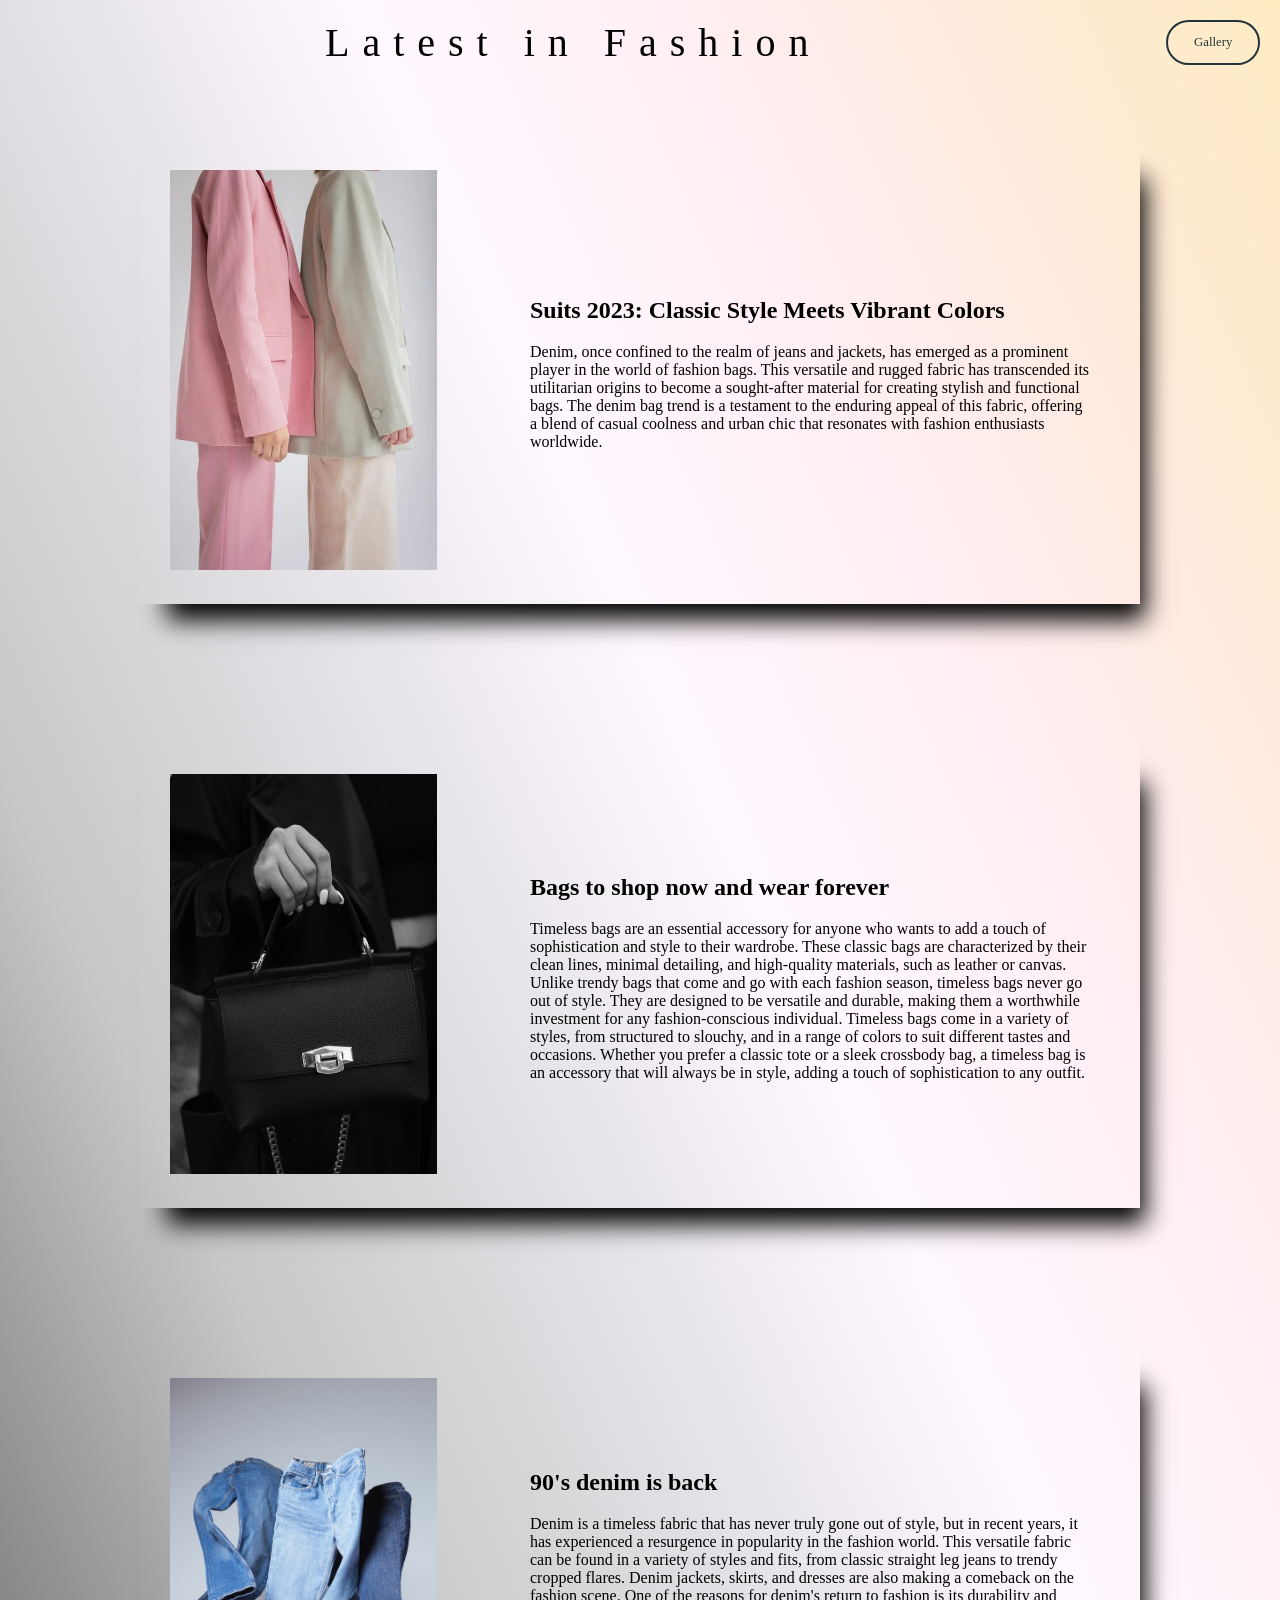
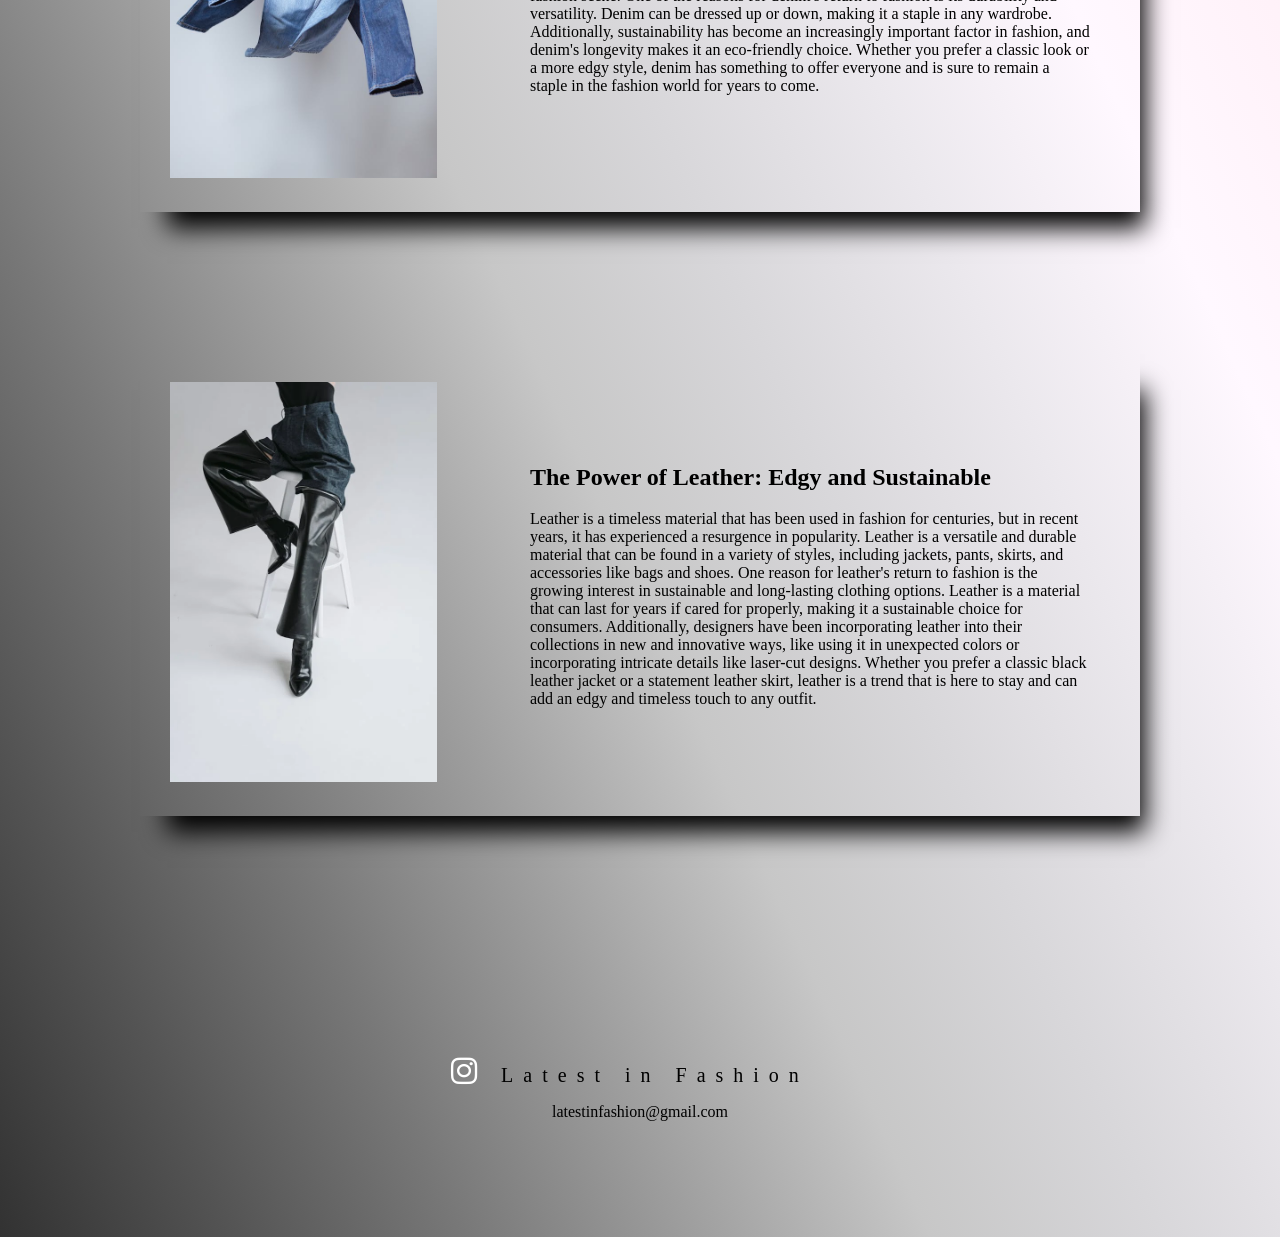
<file: index.html>
﻿<!DOCTYPE html>

<html lang="en" xmlns="http://www.w3.org/1999/xhtml">
<head>
    <meta charset="utf-8" />
    <title>LatestinFashion</title>
    <link rel="stylesheet" href="app2.css">
    <link href="https://fonts.google.com/specimen/Sigmar">
    <link rel="stylesheet" href="https://cdnjs.cloudflare.com/ajax/libs/font-awesome/6.0.0-beta2/css/all.min.css">
    <script src="app.js"></script>
</head>
<body>
 <nav class= "navbar"> 
 
 
  
  <h1 class="title">Latest in Fashion</h1> 

    <a href="gallery.html" class="button">Gallery</a>
 
  </nav>

<a href="suits.html"><div class="section">
  <div class="image">
    <img src="colors1.jpg" alt="your image">
  </div>

  <div class="text">
    <h2>Suits 2023: Classic Style Meets Vibrant Colors</h2> 
    <p> 
Denim, once confined to the realm of jeans and jackets, has emerged as a prominent player in the world of fashion bags. This versatile and rugged fabric has transcended its utilitarian origins to become a sought-after material for creating stylish and functional bags. The denim bag trend is a testament to the enduring appeal of this fabric, offering a blend of casual coolness and urban chic that resonates with fashion enthusiasts worldwide.</p>
 </div> 
</div>

</a >


 <a href="bags.html"><div class="section">
  <div class="image">
    <img src="bag2.jpg" alt="your image">
  </div>
  <div class="text">
    <h2>Bags to shop now and wear forever</h2>
    <p>Timeless bags are an essential accessory for anyone who wants to add a touch of sophistication and style to their wardrobe. These classic bags are characterized by their clean lines, minimal detailing, and high-quality materials, such as leather or canvas. Unlike trendy bags that come and go with each fashion season, timeless bags never go out of style. They are designed to be versatile and durable, making them a worthwhile investment for any fashion-conscious individual. Timeless bags come in a variety of styles, from structured to slouchy, and in a range of colors to suit different tastes and occasions. Whether you prefer a classic tote or a sleek crossbody bag, a timeless bag is an accessory that will always be in style, adding a touch of sophistication to any outfit.</p>
 </div>

 </div>

 </a>
<a href="jeans.html"><div class="section">
  <div class="image">
    <img src="denim2.jpg" alt="your image">
  </div>
  <div class="text">
    
    <h2>90's denim is back </h2> <span>
    <p>Denim is a timeless fabric that has never truly gone out of style, but in recent years, it has experienced a resurgence in popularity in the fashion world. This versatile fabric can be found in a variety of styles and fits, from classic straight leg jeans to trendy cropped flares. Denim jackets, skirts, and dresses are also making a comeback on the fashion scene. One of the reasons for denim's return to fashion is its durability and versatility. Denim can be dressed up or down, making it a staple in any wardrobe. Additionally, sustainability has become an increasingly important factor in fashion, and denim's longevity makes it an eco-friendly choice. Whether you prefer a classic look or a more edgy style, denim has something to offer everyone and is sure to remain a staple in the fashion world for years to come. </p>
    </div>
    </div>

     </a>

     <a href="leather.html">
    <div class="section">
  <div class="image">
    <img src="leather.jpg" alt="your image">
  </div>
  <div class="text">
    <h2>The Power of Leather: Edgy and Sustainable</h2>
    <p>Leather is a timeless material that has been used in fashion for centuries, but in recent years, it has experienced a resurgence in popularity. Leather is a versatile and durable material that can be found in a variety of styles, including jackets, pants, skirts, and accessories like bags and shoes. One reason for leather's return to fashion is the growing interest in sustainable and long-lasting clothing options. Leather is a material that can last for years if cared for properly, making it a sustainable choice for consumers. Additionally, designers have been incorporating leather into their collections in new and innovative ways, like using it in unexpected colors or incorporating intricate details like laser-cut designs. Whether you prefer a classic black leather jacket or a statement leather skirt, leather is a trend that is here to stay and can add an edgy and timeless touch to any outfit.</p> </div>
    </div>
    </a>

    <footer>

     <i class="fab fa-instagram my-icon"></i>
       <h9>Latest in Fashion</h9>
    

    <p> <span id="email">latestinfashion@gmail.com</span></p>
   
    
  </footer>




</body>
</file>
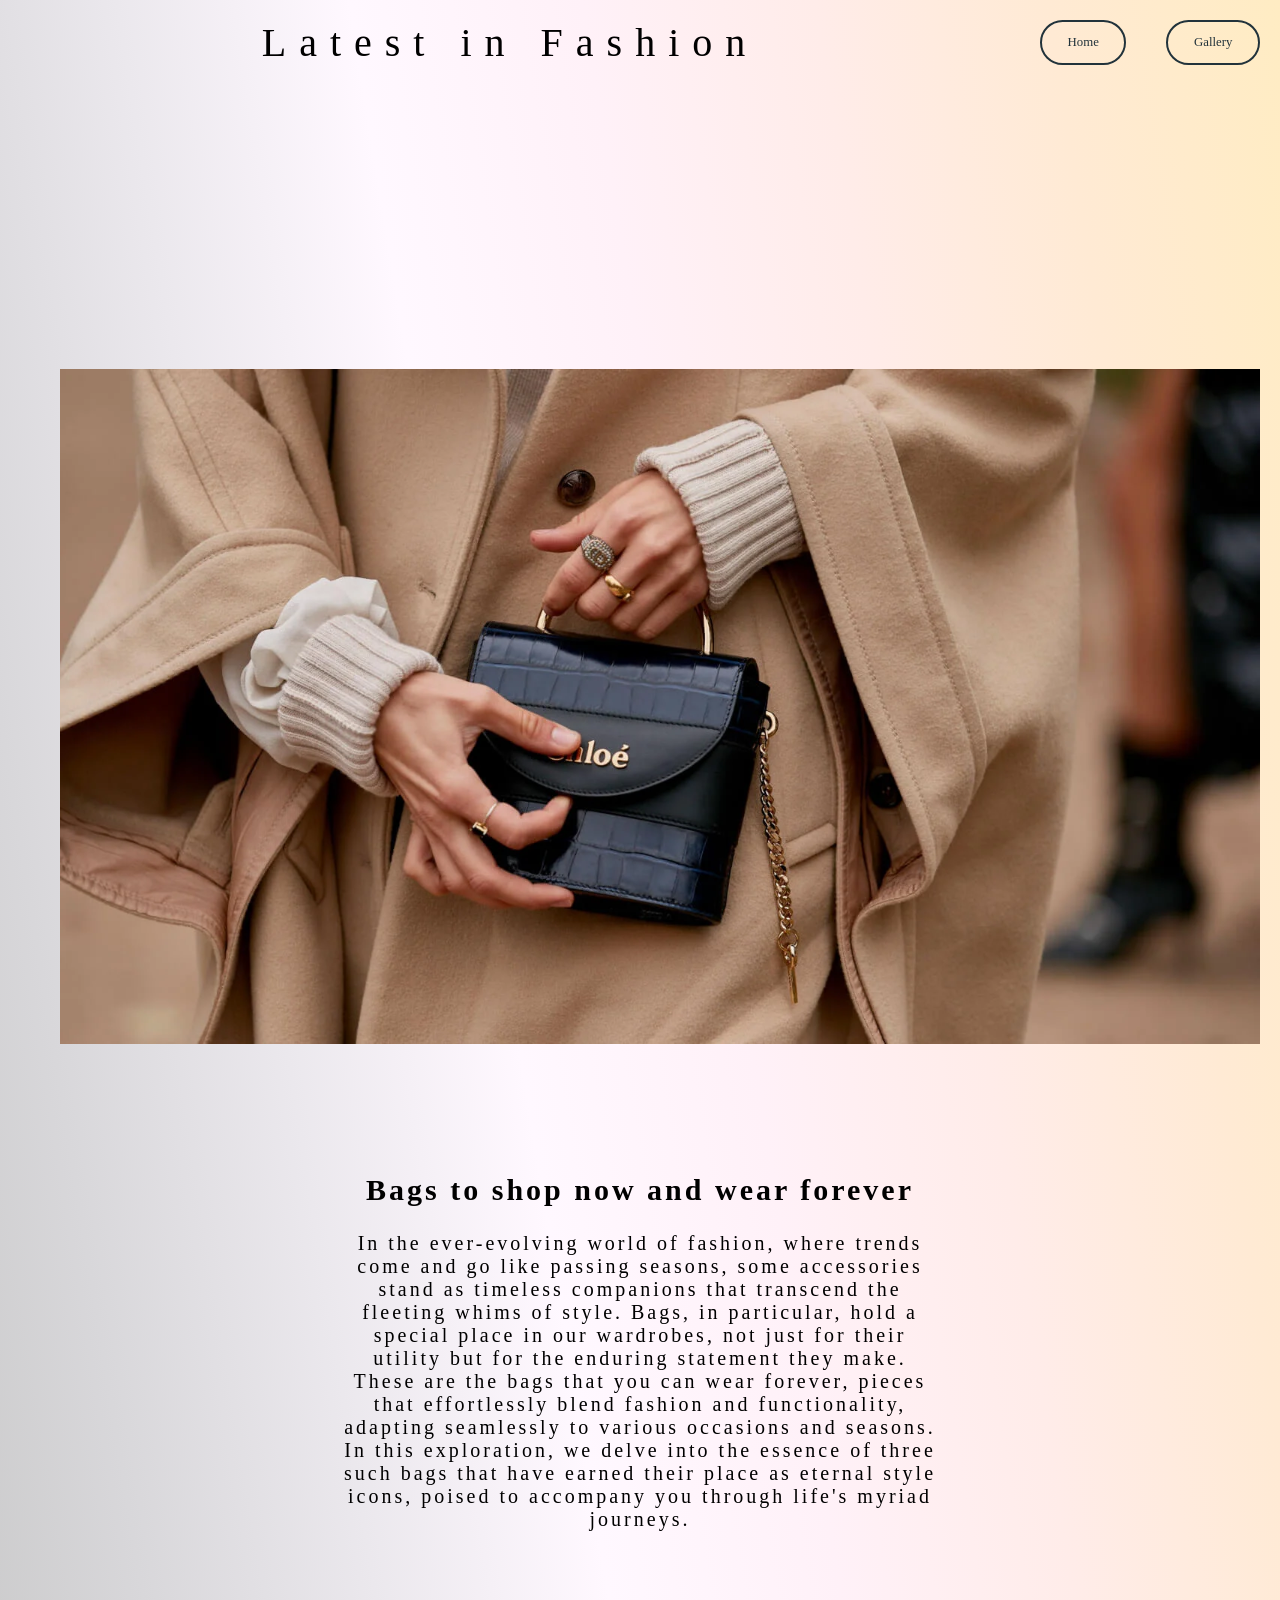
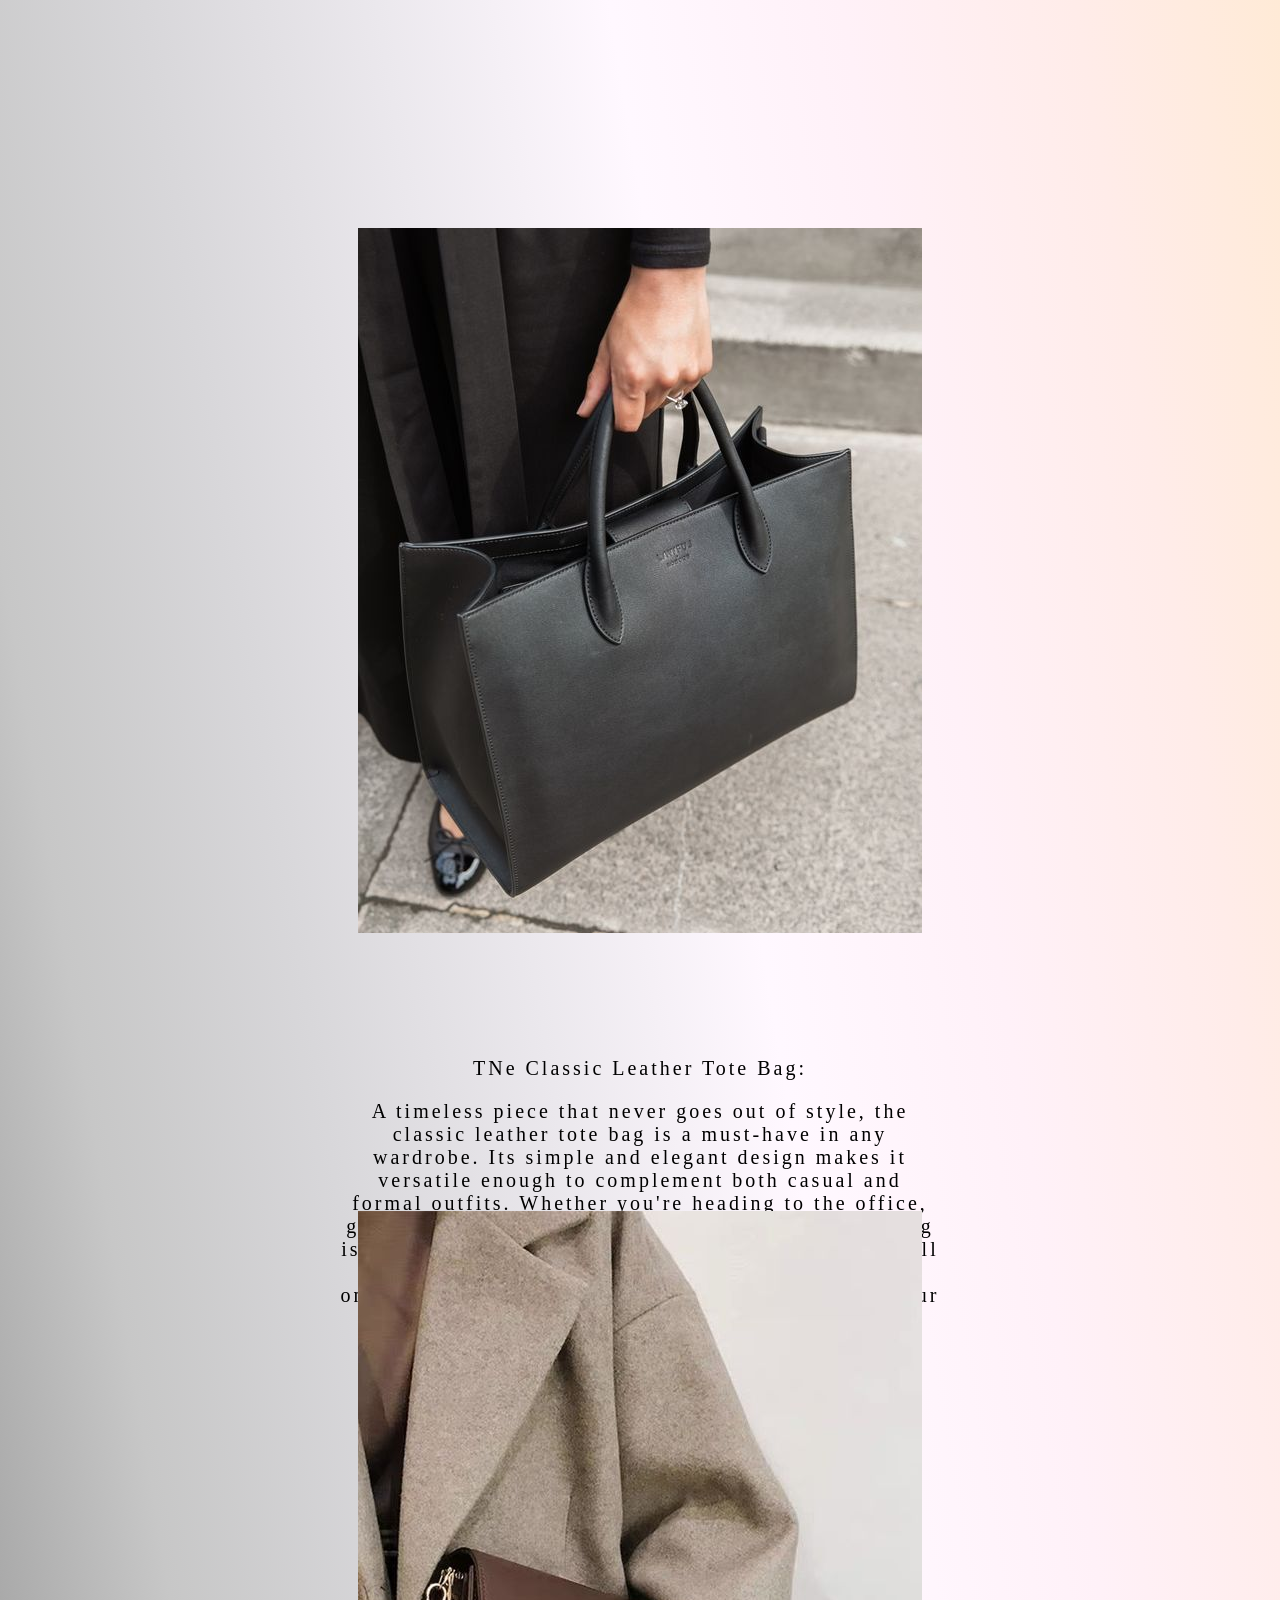
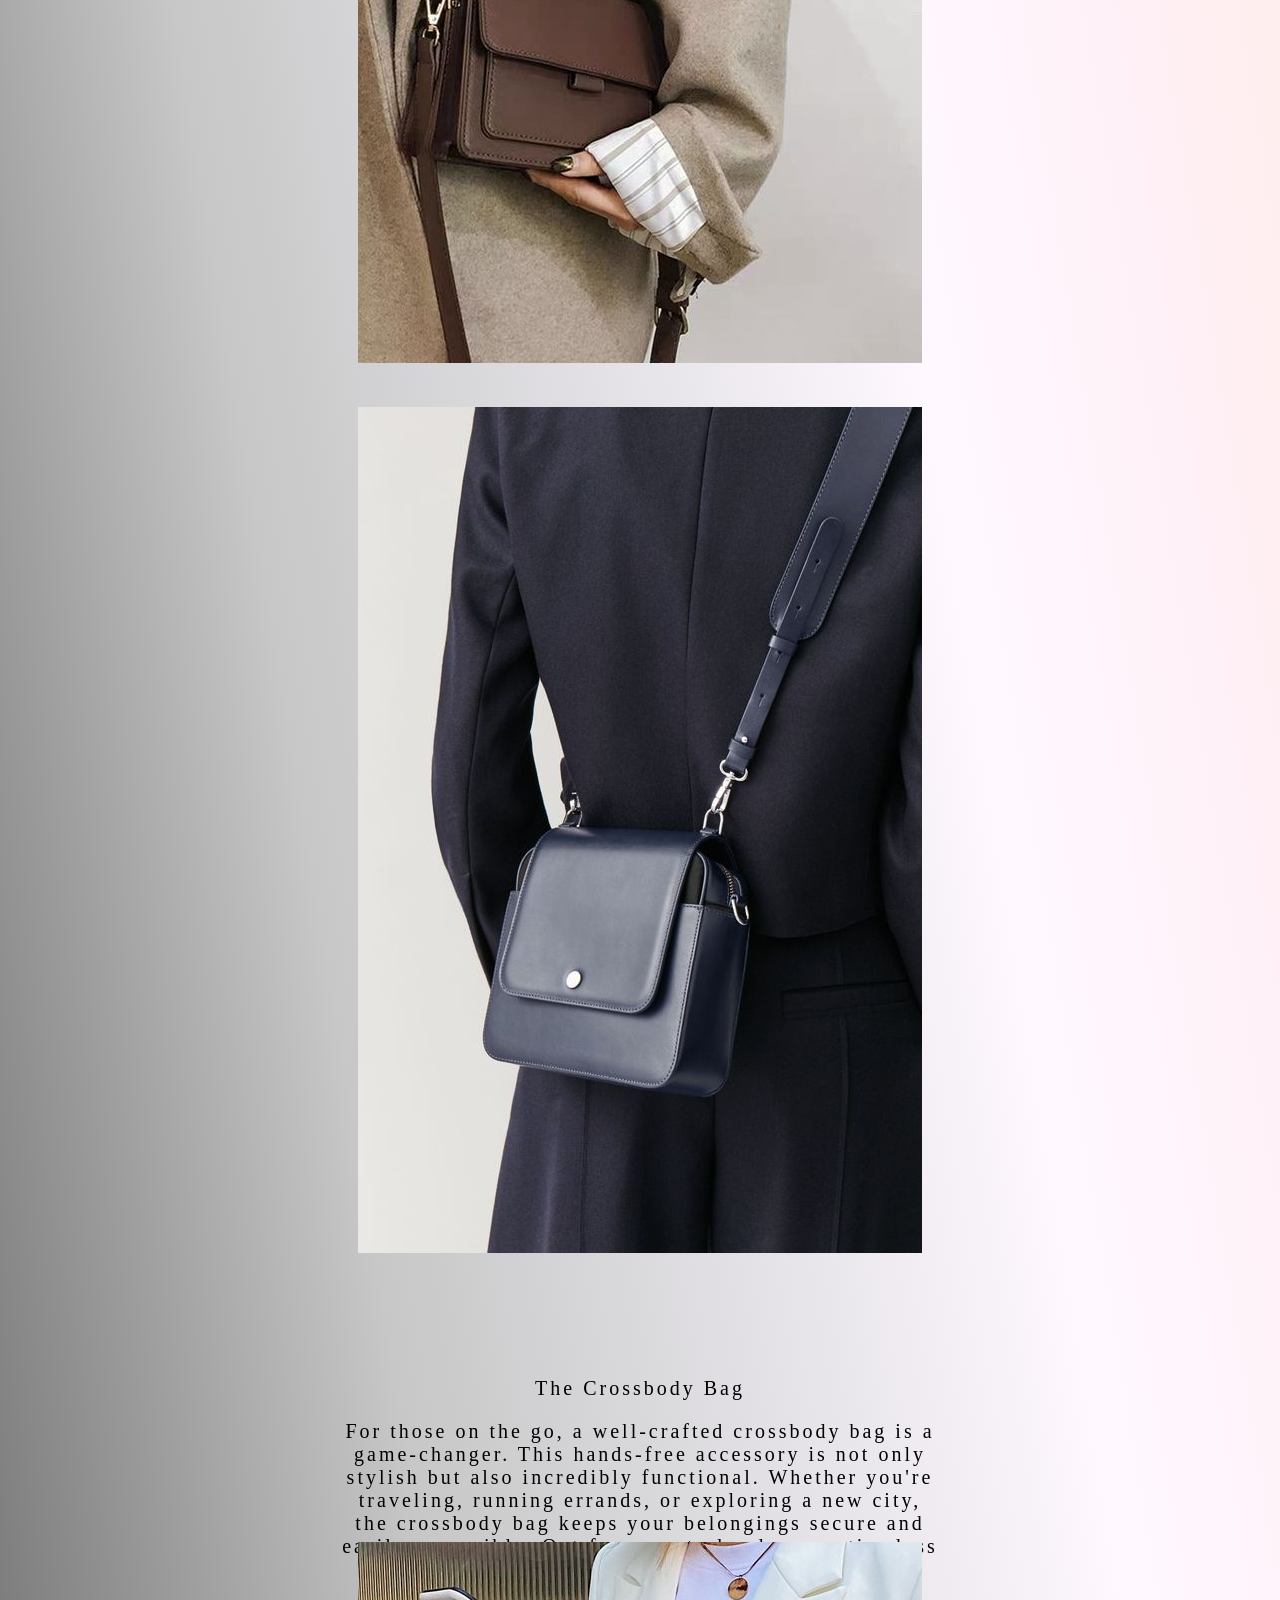
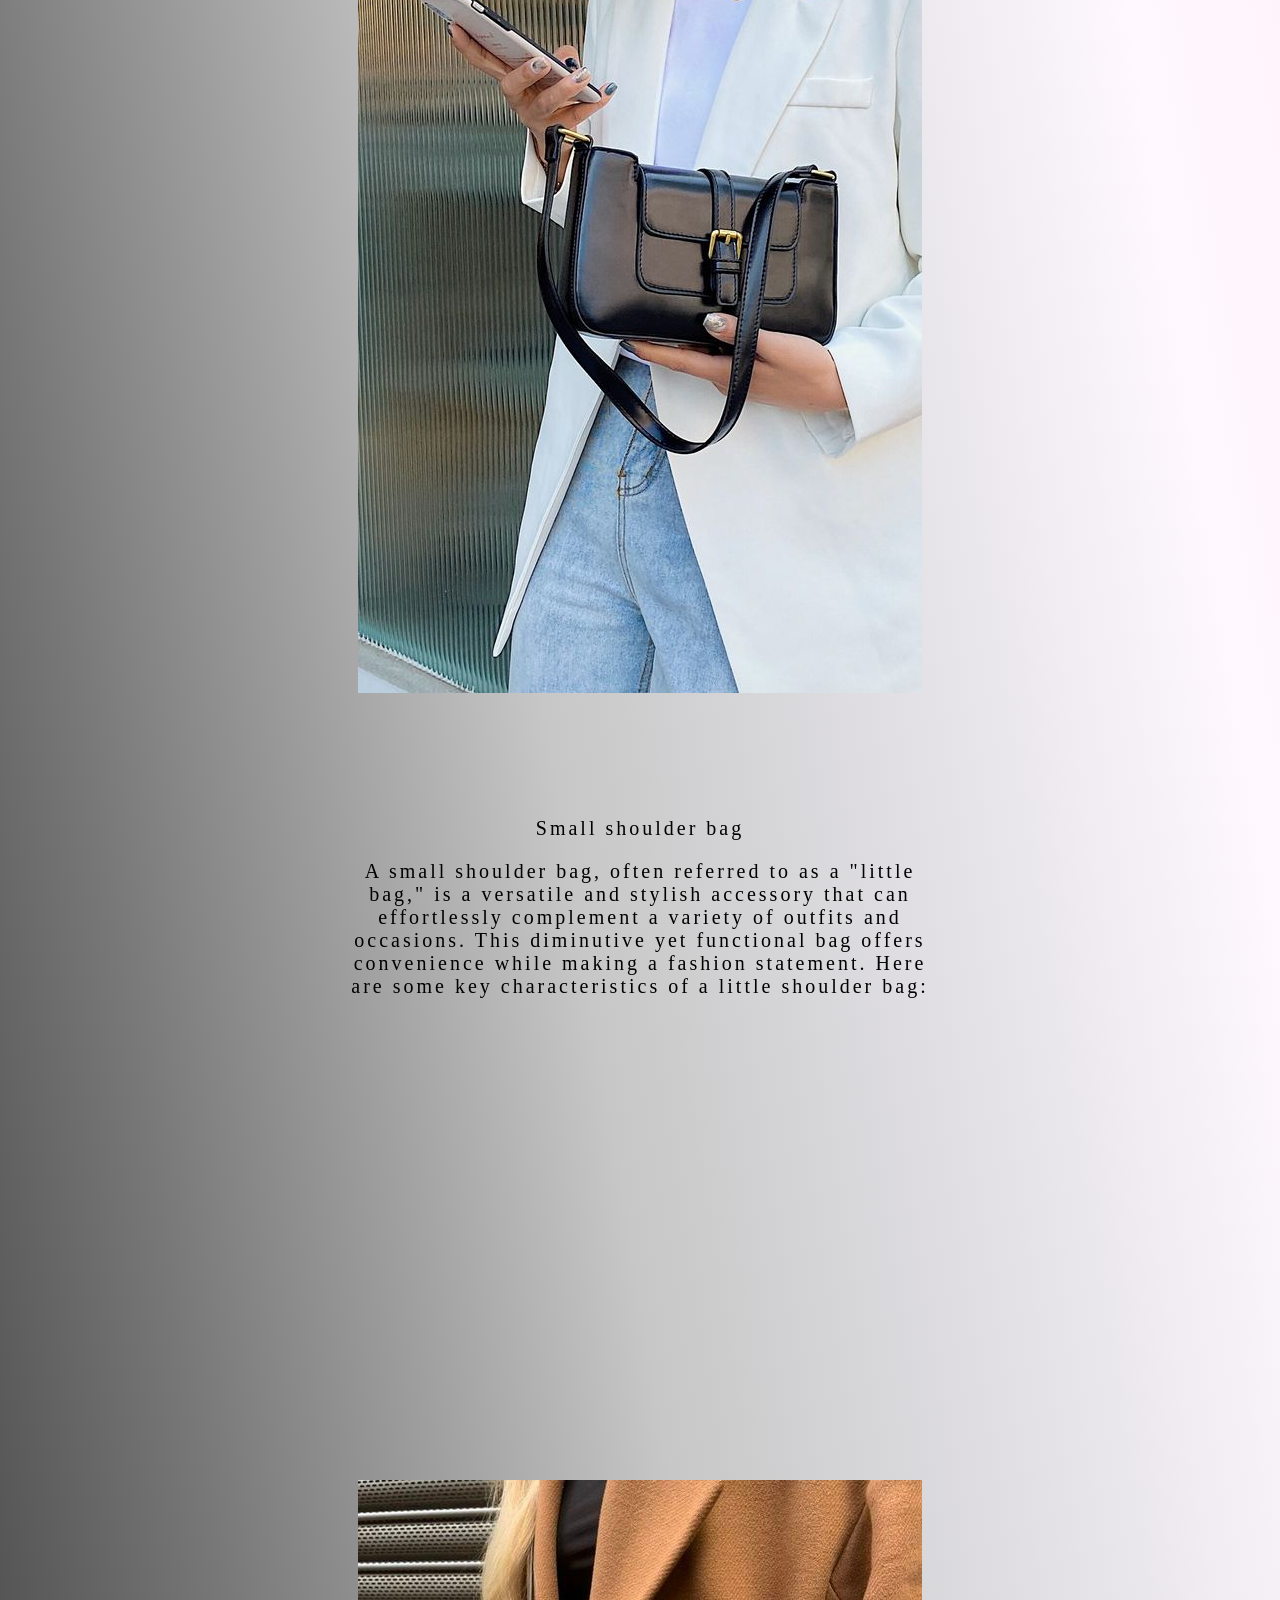
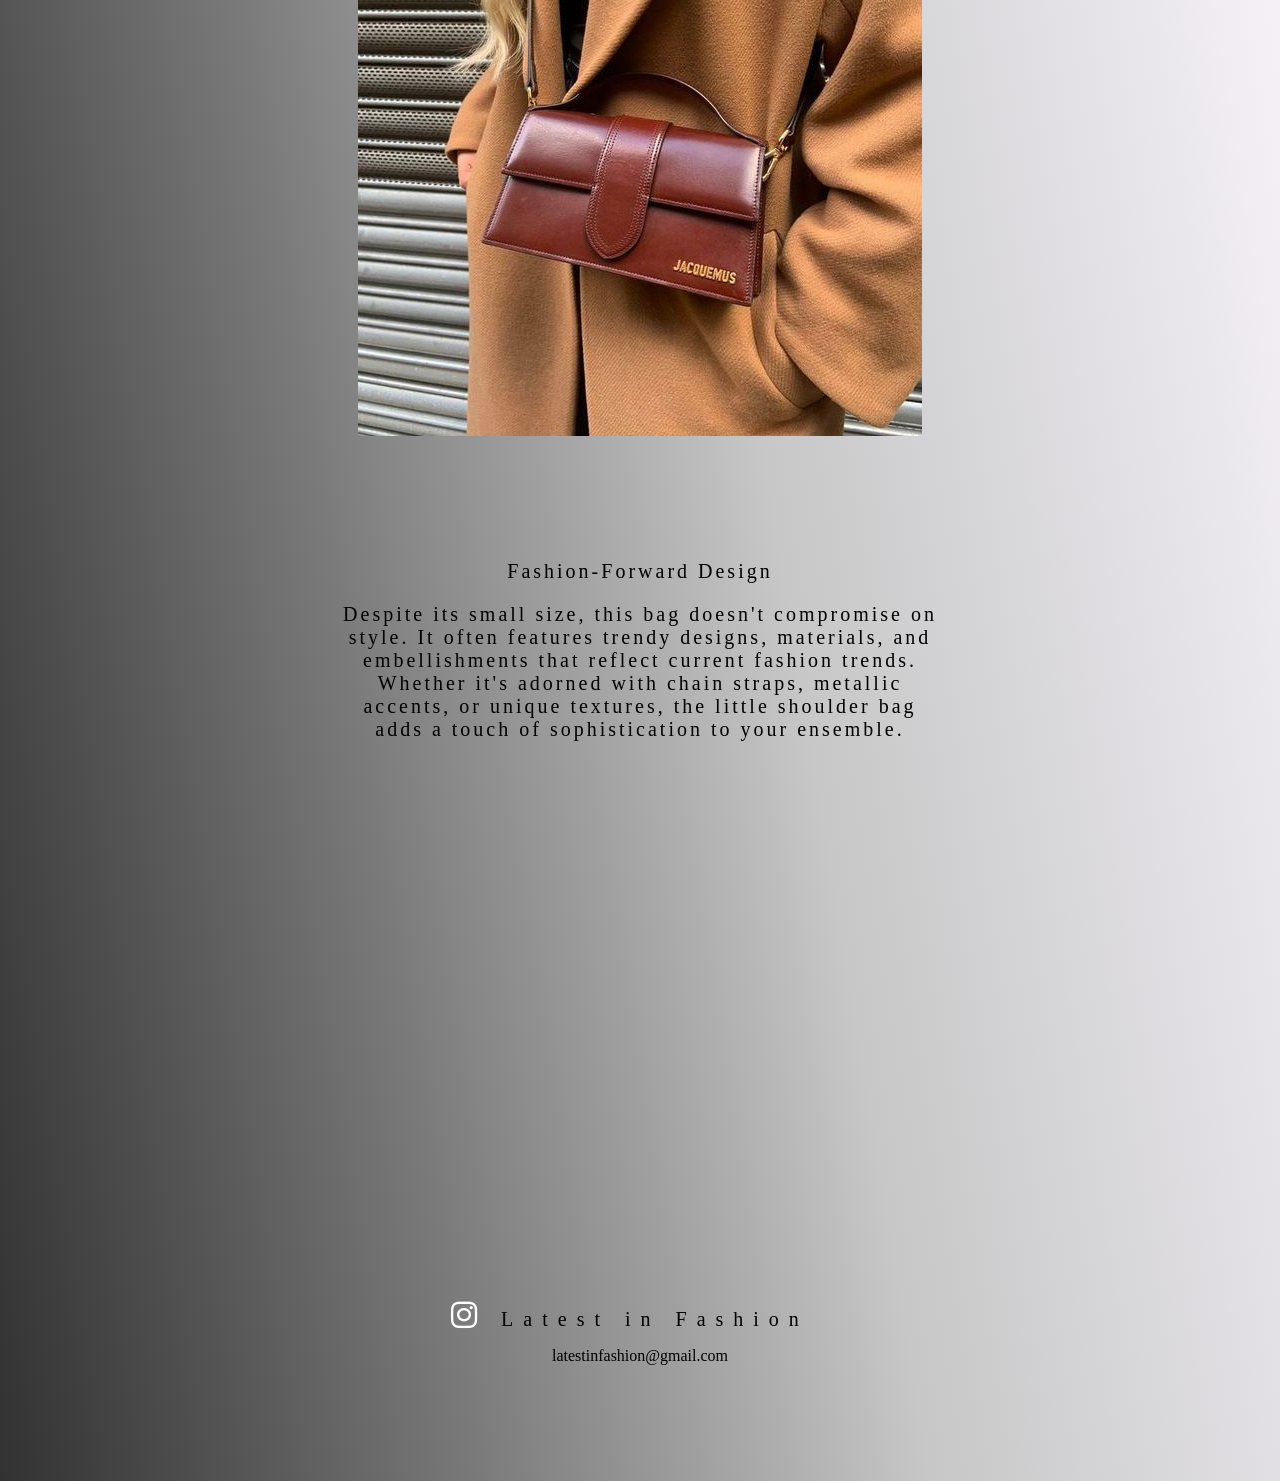
<file: bags.html>
<!DOCTYPE html>

<html lang="en" xmlns="http://www.w3.org/1999/xhtml">
<head>
    <meta charset="utf-8" />
    <title>LatestinFashion</title>
    <link rel="stylesheet" href="suits.css">
    <link href="https://fonts.google.com/specimen/Sigmar">
    <link rel="stylesheet" href="https://cdnjs.cloudflare.com/ajax/libs/font-awesome/6.0.0-beta2/css/all.min.css">
    <script src="app.js"></script>
</head>
<body>
 <nav class= "navbar"> 
 
 
   
  <h1 class="title">Latest in Fashion</h1>  <a href="index.html" class="button">Home </a>

    <a href="gallery.html" class="button">Gallery</a>
 
  </nav>

<div class="article-section">
  <div class="image">
    <img src="bagn1.jpg" alt="your image">
  </div>
  <div class="article">
    <h2>Bags to shop now and wear forever</h2> 
    <p> In the ever-evolving world of fashion, where trends come and go like passing seasons, some accessories stand as timeless companions that transcend the fleeting whims of style. Bags, in particular, hold a special place in our wardrobes, not just for their utility but for the enduring statement they make. These are the bags that you can wear forever, pieces that effortlessly blend fashion and functionality, adapting seamlessly to various occasions and seasons. In this exploration, we delve into the essence of three such bags that have earned their place as eternal style icons, poised to accompany you through life's myriad journeys.
</p>
 </div> 


</div>
<div class="article-section">
  <div class="image">
    <img src="bagn2.jpg" alt="your image">
  </div>

  <div class="article">
   
    <p> 
TNe Classic Leather Tote Bag:</p>
</p> A timeless piece that never goes out of style, the classic leather tote bag is a must-have in any wardrobe. Its simple and elegant design makes it versatile enough to complement both casual and formal outfits. Whether you're heading to the office, going shopping, or attending a special event, this bag is your trusty companion. Its durability ensures it will last for years, and the patina it develops over time only adds to its charm. With ample space to carry your essentials, it's a practical choice that exudes sophistication.</p>
 </div>
 </div>
  <div class="article-section">
  <div class="image">
    <img src="bagn4.jpg" alt="your image"> <img src="bagn5.jpg" alt="your image">
  </div>
 <div class="article"> 
     <p> 
The Crossbody Bag</p>
<p>For those on the go, a well-crafted crossbody bag is a game-changer. This hands-free accessory is not only stylish but also incredibly functional. Whether you're traveling, running errands, or exploring a new city, the crossbody bag keeps your belongings secure and easily accessible. Opt for a neutral color or a timeless pattern to ensure it complements a wide range of outfits. Its adjustable strap allows you to wear it comfortably across your body, making it a versatile choice for any occasion.</p>
 </div>
 </div>
 <div class="article-section">
  <div class="image">
    <img src="bagn6.jpg" alt="your image">
  </div>
  <div class="article">
   
    <p> 
Small shoulder bag</p>
</p>
A small shoulder bag, often referred to as a "little bag," is a versatile and stylish accessory that can effortlessly complement a variety of outfits and occasions. This diminutive yet functional bag offers convenience while making a fashion statement. Here are some key characteristics of a little shoulder bag:</p>
 </div>
 </div>
  <div class="article-section"> 
  <div class="image">
    <img src="bagn7.jpg" alt="your image">
  </div>
 <div class="article"> 
     <p> 
    Fashion-Forward Design</p>
</p>
Despite its small size, this bag doesn't compromise on style. It often features trendy designs, materials, and embellishments that reflect current fashion trends. Whether it's adorned with chain straps, metallic accents, or unique textures, the little shoulder bag adds a touch of sophistication to your ensemble.</p>
 </div>
 </div>
 </div>
   <footer>

     <i class="fab fa-instagram my-icon"></i>
       <h9>Latest in Fashion</h9>
    

    <p> <span id="email">latestinfashion@gmail.com</span></p>
   
    
  </footer>



  </body>
</file>
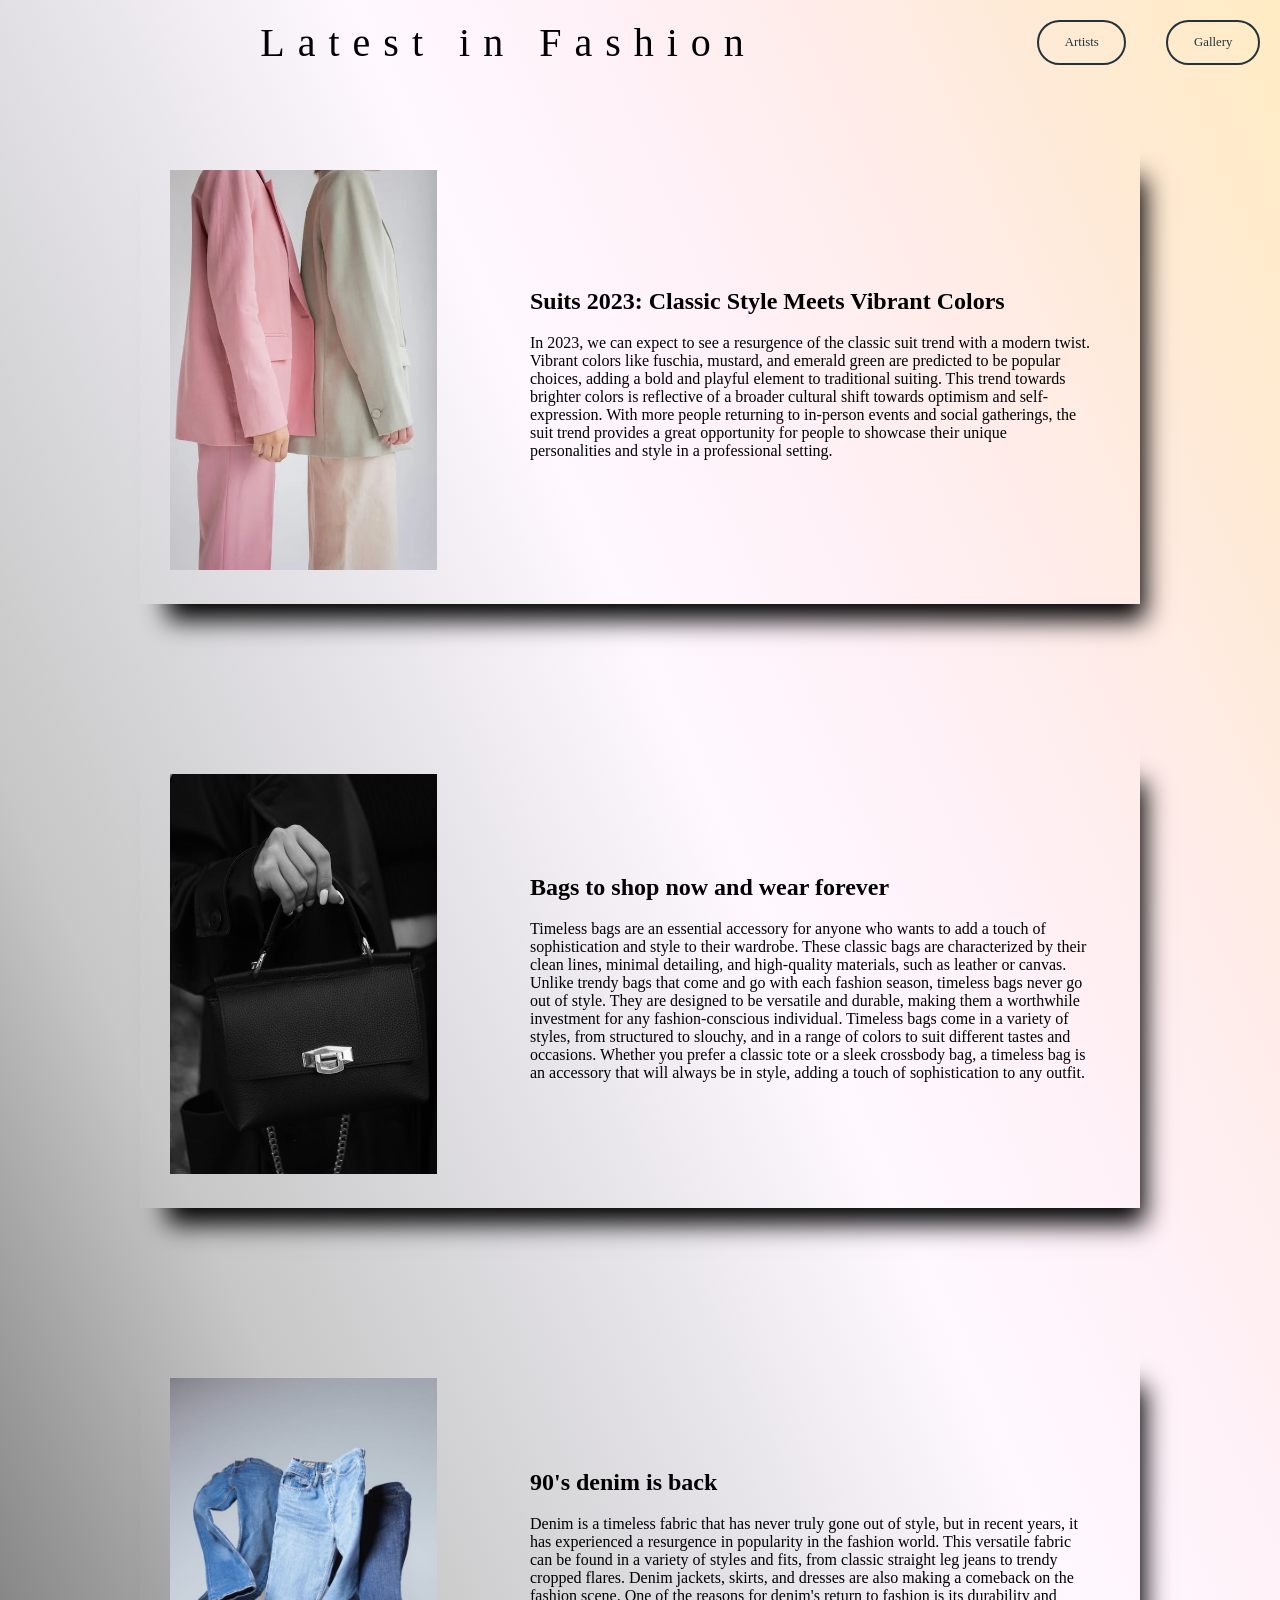
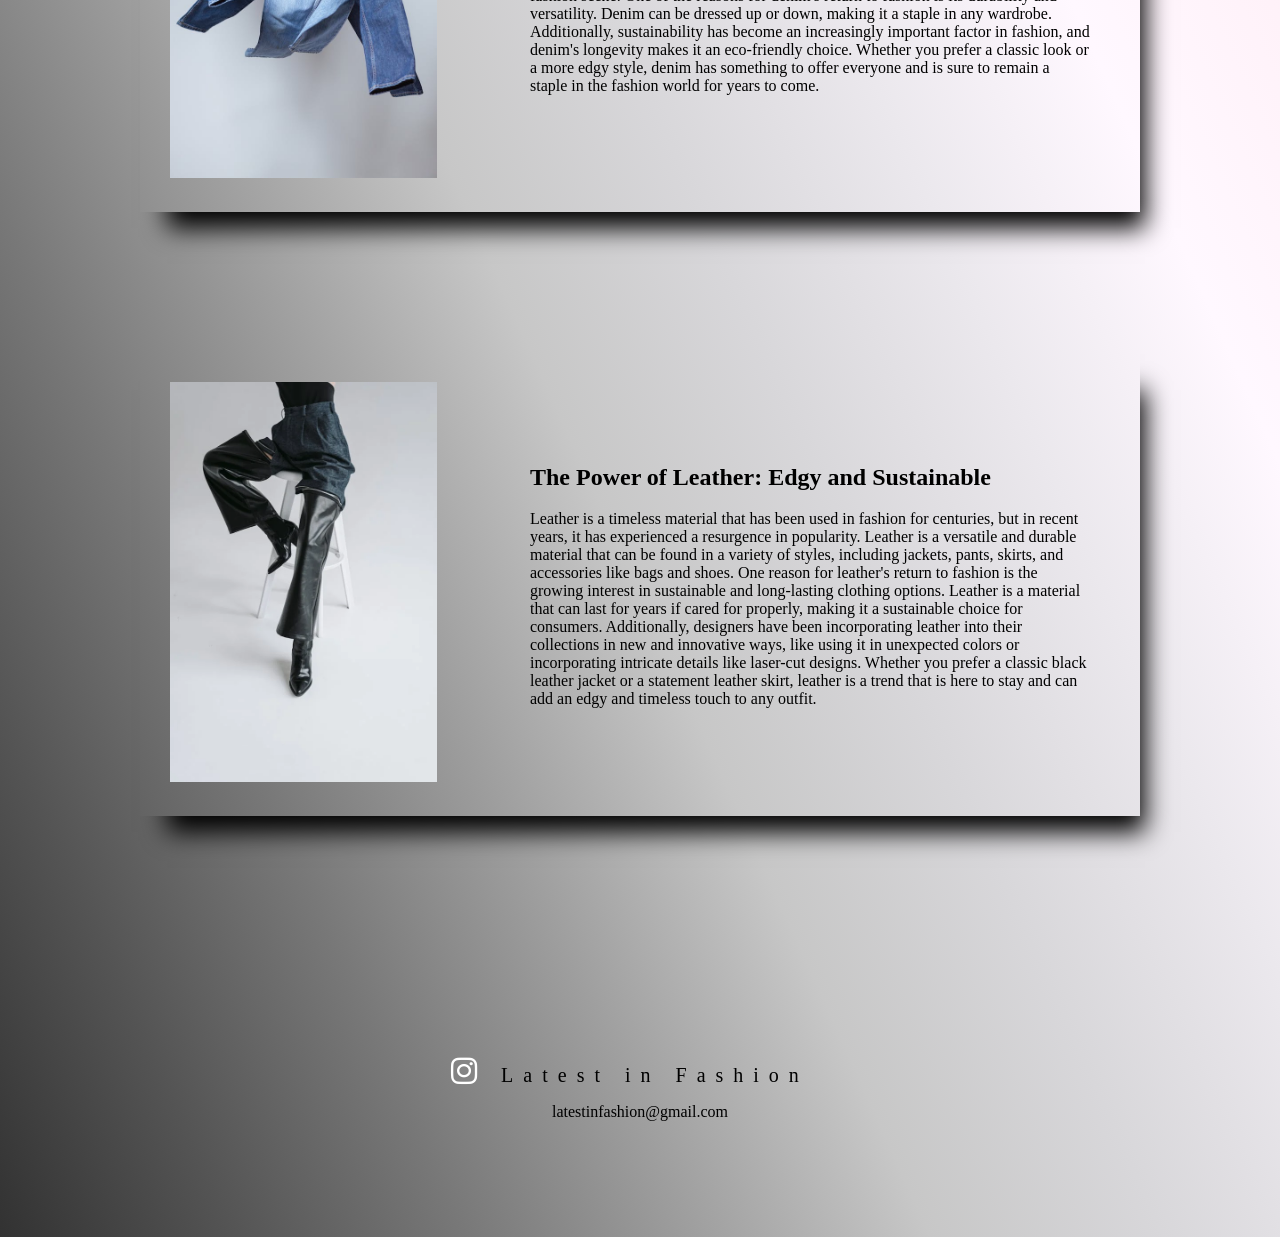
<file: fashion2 (2).html>
﻿<!DOCTYPE html>

<html lang="en" xmlns="http://www.w3.org/1999/xhtml">
<head>
    <meta charset="utf-8" />
    <title>LatestinFashion</title>
    <link rel="stylesheet" href="app2.css">
    <link href="https://fonts.google.com/specimen/Sigmar">
    <link rel="stylesheet" href="https://cdnjs.cloudflare.com/ajax/libs/font-awesome/6.0.0-beta2/css/all.min.css">
    <script src="app.js"></script>
</head>
<body>
 <nav class= "navbar"> 
 
 
  
  <h1 class="title">Latest in  Fashion</h1> <a href="fashion2.html" class="button">Artists</a>

    <a href="gallery.html" class="button">Gallery</a>
 
  </nav>

<a href="suits.html"><div class="section">
  <div class="image">
    <img src="colors1.jpg" alt="your image">
  </div>

  <div class="text">
    <h2>Suits 2023: Classic Style Meets Vibrant Colors</h2> 
    <p> 
In 2023, we can expect to see a resurgence of the classic suit trend with a modern twist. Vibrant colors like fuschia, mustard, and emerald green are predicted to be popular choices, adding a bold and playful element to traditional suiting. This trend towards brighter colors is reflective of a broader cultural shift towards optimism and self-expression. With more people returning to in-person events and social gatherings, the suit trend provides a great opportunity for people to showcase their unique personalities and style in a professional setting.</p>
 </div> 
</div>

</a >
<div class="section">
  <div class="image">
    <img src="bag2.jpg" alt="your image">
  </div>
  <div class="text">
    <h2>Bags to shop now and wear forever</h2>
    <p>Timeless bags are an essential accessory for anyone who wants to add a touch of sophistication and style to their wardrobe. These classic bags are characterized by their clean lines, minimal detailing, and high-quality materials, such as leather or canvas. Unlike trendy bags that come and go with each fashion season, timeless bags never go out of style. They are designed to be versatile and durable, making them a worthwhile investment for any fashion-conscious individual. Timeless bags come in a variety of styles, from structured to slouchy, and in a range of colors to suit different tastes and occasions. Whether you prefer a classic tote or a sleek crossbody bag, a timeless bag is an accessory that will always be in style, adding a touch of sophistication to any outfit.</p>
 </div>

 </div>
<div class="section">
  <div class="image">
    <img src="denim2.jpg" alt="your image">
  </div>
  <div class="text">
    
    <h2>90's denim is back </h2> <span>
    <p>Denim is a timeless fabric that has never truly gone out of style, but in recent years, it has experienced a resurgence in popularity in the fashion world. This versatile fabric can be found in a variety of styles and fits, from classic straight leg jeans to trendy cropped flares. Denim jackets, skirts, and dresses are also making a comeback on the fashion scene. One of the reasons for denim's return to fashion is its durability and versatility. Denim can be dressed up or down, making it a staple in any wardrobe. Additionally, sustainability has become an increasingly important factor in fashion, and denim's longevity makes it an eco-friendly choice. Whether you prefer a classic look or a more edgy style, denim has something to offer everyone and is sure to remain a staple in the fashion world for years to come. </p>
    </div>
    </div>
    <div class="section">
  <div class="image">
    <img src="leather.jpg" alt="your image">
  </div>
  <div class="text">
    <h2>The Power of Leather: Edgy and Sustainable</h2>
    <p>Leather is a timeless material that has been used in fashion for centuries, but in recent years, it has experienced a resurgence in popularity. Leather is a versatile and durable material that can be found in a variety of styles, including jackets, pants, skirts, and accessories like bags and shoes. One reason for leather's return to fashion is the growing interest in sustainable and long-lasting clothing options. Leather is a material that can last for years if cared for properly, making it a sustainable choice for consumers. Additionally, designers have been incorporating leather into their collections in new and innovative ways, like using it in unexpected colors or incorporating intricate details like laser-cut designs. Whether you prefer a classic black leather jacket or a statement leather skirt, leather is a trend that is here to stay and can add an edgy and timeless touch to any outfit.</p> </div>
    </div>

    <footer>

     <i class="fab fa-instagram my-icon"></i>
       <h9>Latest in Fashion</h9>
    

    <p> <span id="email">latestinfashion@gmail.com</span></p>
   
    
  </footer>




</body>
</file>
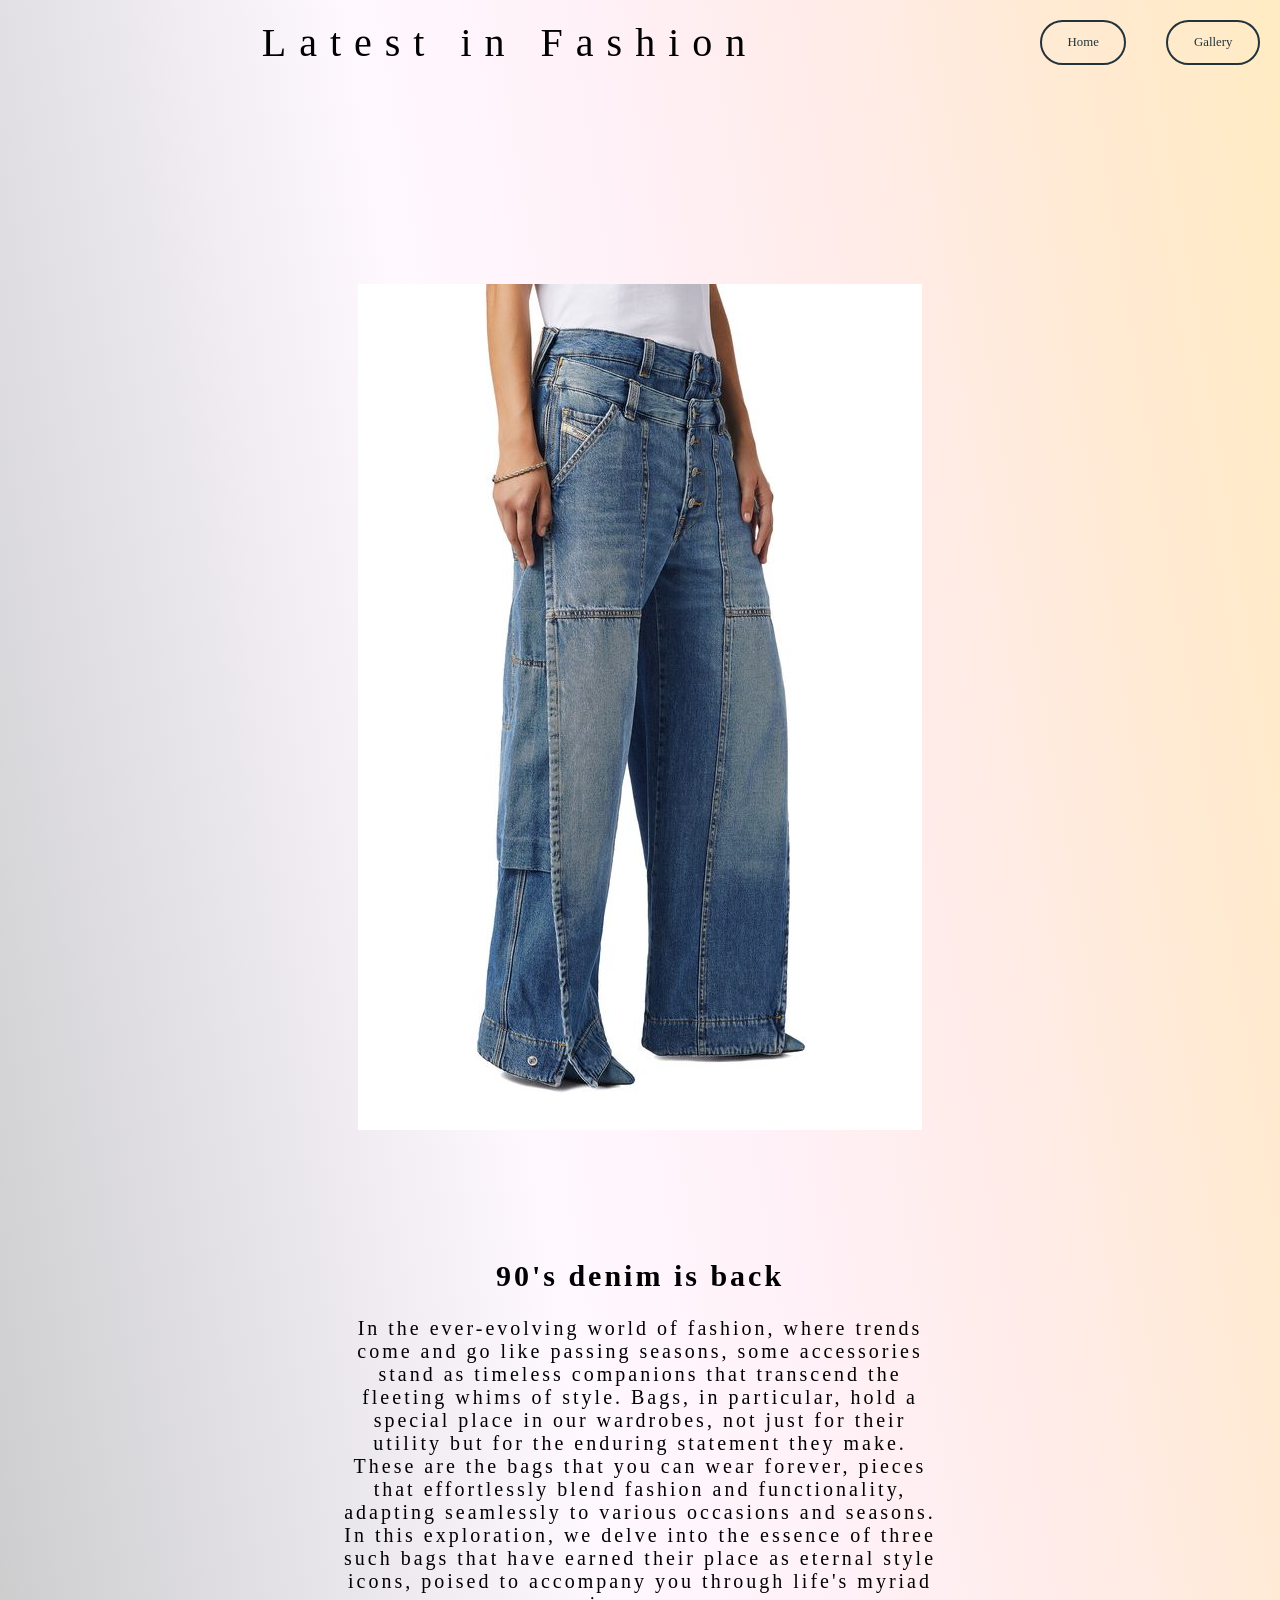
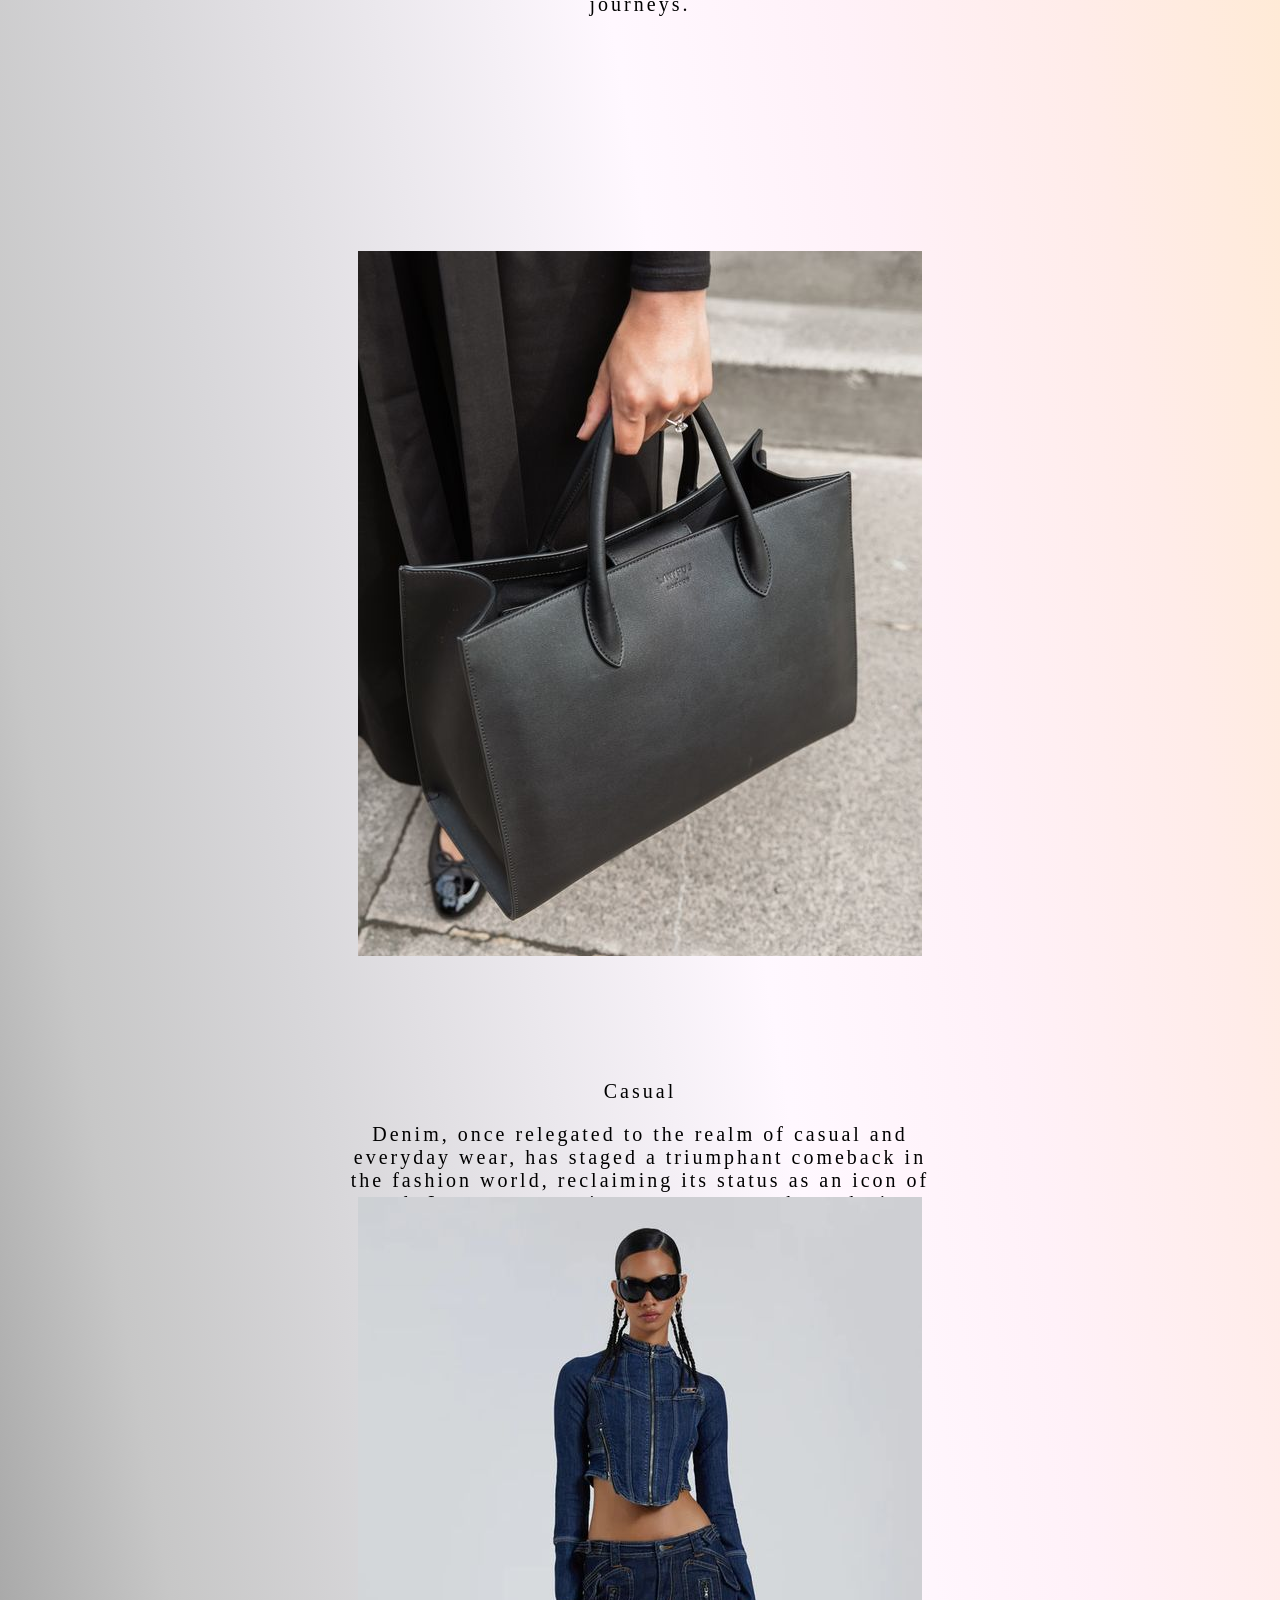
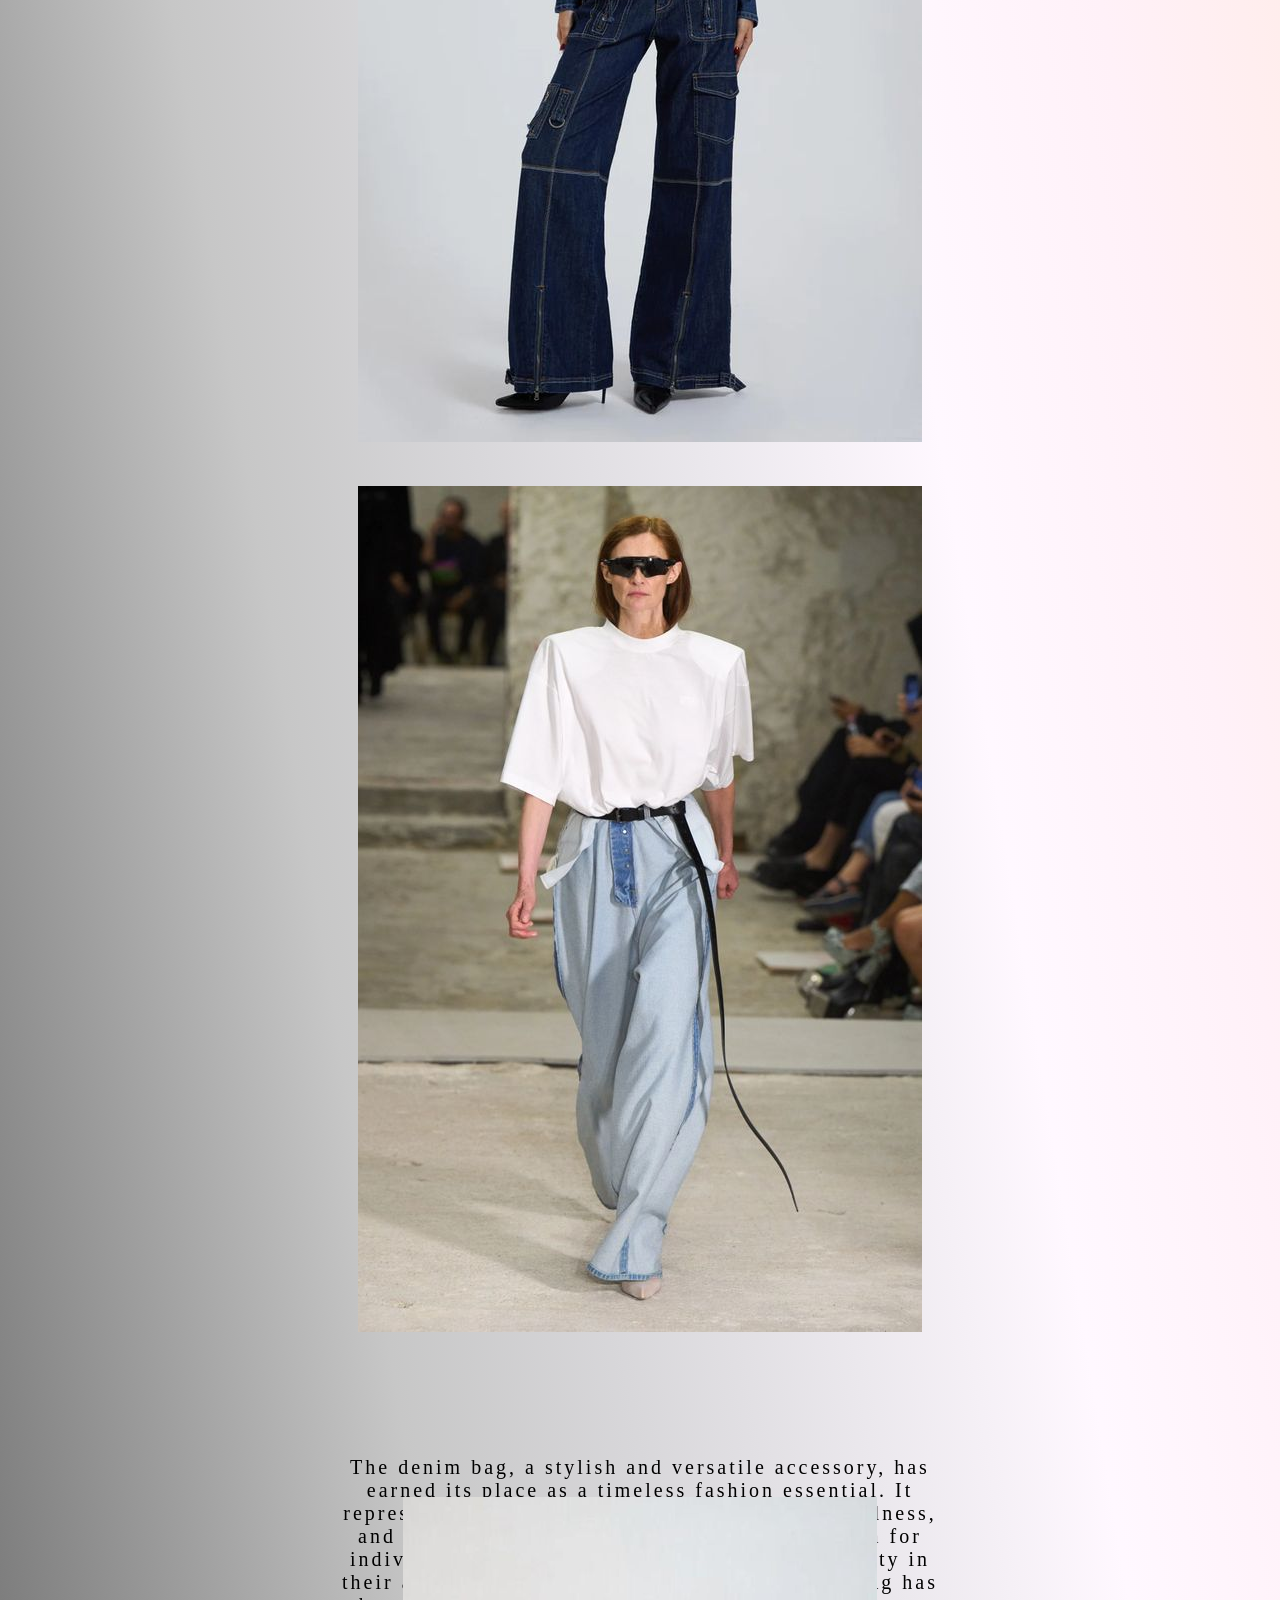
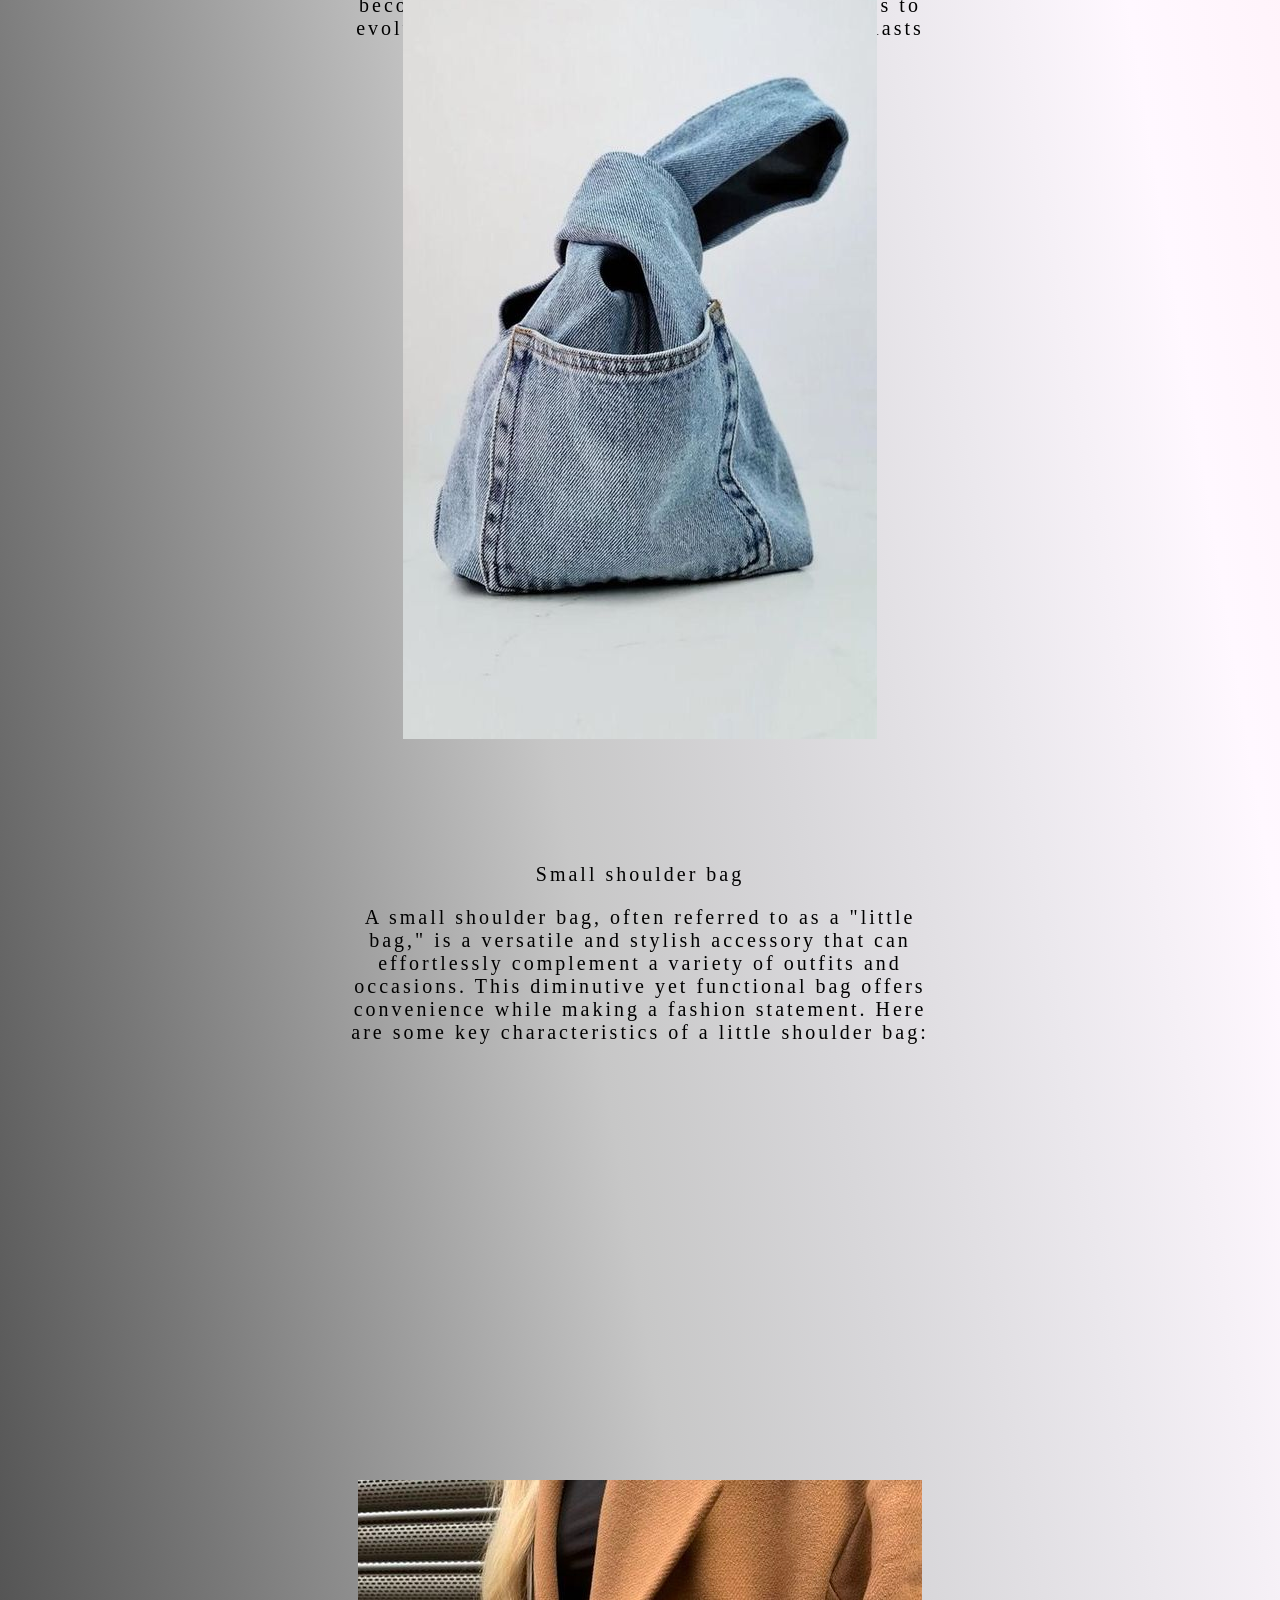
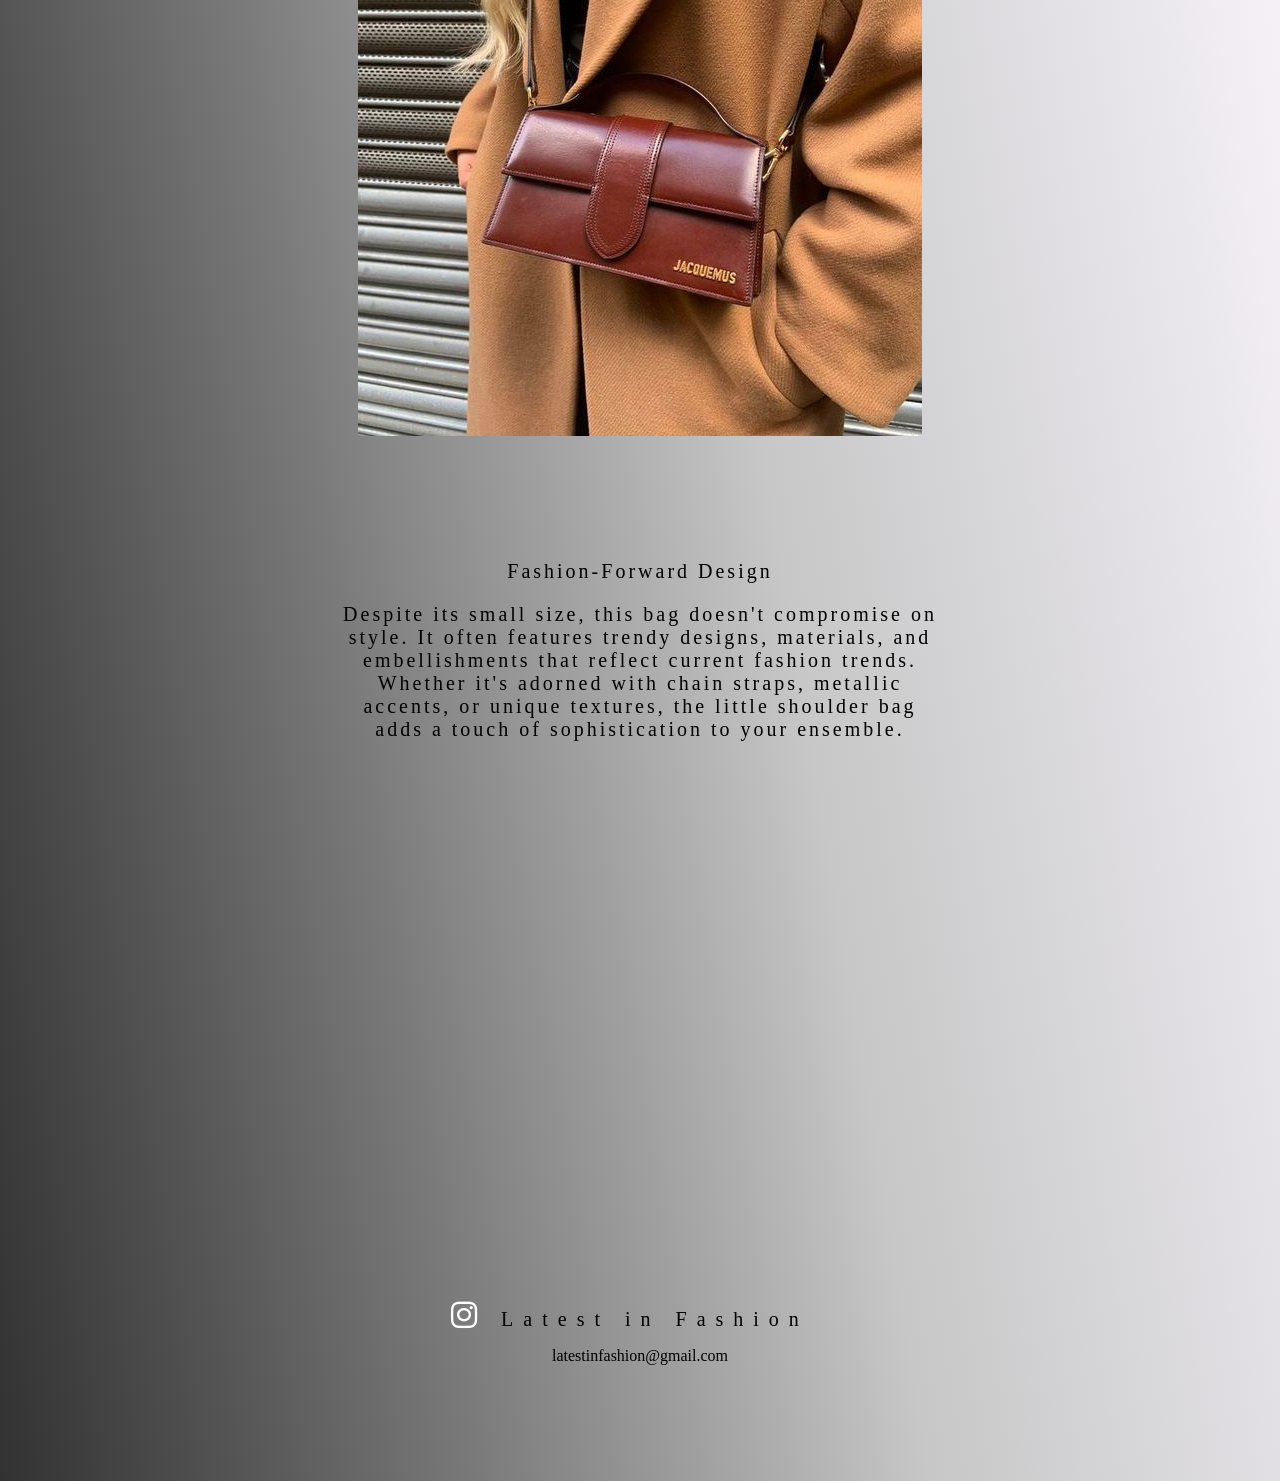
<file: jeans.html>
<!DOCTYPE html>

<html lang="en" xmlns="http://www.w3.org/1999/xhtml">
<head>
    <meta charset="utf-8" />
    <title>LatestinFashion</title>
    <link rel="stylesheet" href="suits.css">
    <link href="https://fonts.google.com/specimen/Sigmar">
    <link rel="stylesheet" href="https://cdnjs.cloudflare.com/ajax/libs/font-awesome/6.0.0-beta2/css/all.min.css">
    <script src="app.js"></script>
</head>
<body>
 <nav class= "navbar"> 
 
 
   
  <h1 class="title">Latest in Fashion</h1>  <a href="fashion2.html" class="button">Home </a>

    <a href="gallery.html" class="button">Gallery</a>
 
  </nav>

<div class="article-section">
  <div class="image">
    <img src="denimn1.jpg" alt="your image">
  </div>
  <div class="article">
    <h2>90's denim is back</h2> 
    <p> In the ever-evolving world of fashion, where trends come and go like passing seasons, some accessories stand as timeless companions that transcend the fleeting whims of style. Bags, in particular, hold a special place in our wardrobes, not just for their utility but for the enduring statement they make. These are the bags that you can wear forever, pieces that effortlessly blend fashion and functionality, adapting seamlessly to various occasions and seasons. In this exploration, we delve into the essence of three such bags that have earned their place as eternal style icons, poised to accompany you through life's myriad journeys.
</p>
 </div> 


</div>
<div class="article-section">
  <div class="image">
    <img src="bagn2.jpg" alt="your image">
  </div>

  <div class="article">
   
    <p> 
Casual </p>Denim, once relegated to the realm of casual and everyday wear, has staged a triumphant comeback in the fashion world, reclaiming its status as an icon of cool. Its resurgence is a testament to the enduring allure of this versatile fabric and its remarkable ability to reinvent itself. Let's dive into the factors that have propelled denim back into the spotlight, making it a must-have in every fashion-conscious wardrobe.</p>
 </div>
 </div>
  <div class="article-section">
  <div class="image">
    <img src="denimn3.jpg" alt="your image"> <img src="denimn4.jpg" alt="your image">
  </div>
 <div class="article"> 
     <p> 
</p>
<p>The denim bag, a stylish and versatile accessory, has earned its place as a timeless fashion essential. It represents the marriage of durability, casual coolness, and effortless style, making it a must-have item for individuals seeking both fashion and functionality in their accessories. Let's explore why the denim bag has become a staple in fashion, and how it continues to evolve and capture the hearts of fashion enthusiasts worldwide.</p>
 </div>
 </div>
 <div class="article-section">
  <div class="image">
    <img src="denimbag.jpg" alt="your image">
  </div>
  <div class="article">
   
    <p> 
Small shoulder bag</p>
</p>
A small shoulder bag, often referred to as a "little bag," is a versatile and stylish accessory that can effortlessly complement a variety of outfits and occasions. This diminutive yet functional bag offers convenience while making a fashion statement. Here are some key characteristics of a little shoulder bag:</p>
 </div>
 </div>
  <div class="article-section"> 
  <div class="image">
    <img src="bagn7.jpg" alt="your image">
  </div>
 <div class="article"> 
     <p> 
    Fashion-Forward Design</p>
</p>
Despite its small size, this bag doesn't compromise on style. It often features trendy designs, materials, and embellishments that reflect current fashion trends. Whether it's adorned with chain straps, metallic accents, or unique textures, the little shoulder bag adds a touch of sophistication to your ensemble.</p>
 </div>
 </div>
 </div>
   <footer>

     <i class="fab fa-instagram my-icon"></i>
       <h9>Latest in Fashion</h9>
    

    <p> <span id="email">latestinfashion@gmail.com</span></p>
   
    
  </footer>



  </body>
</file>
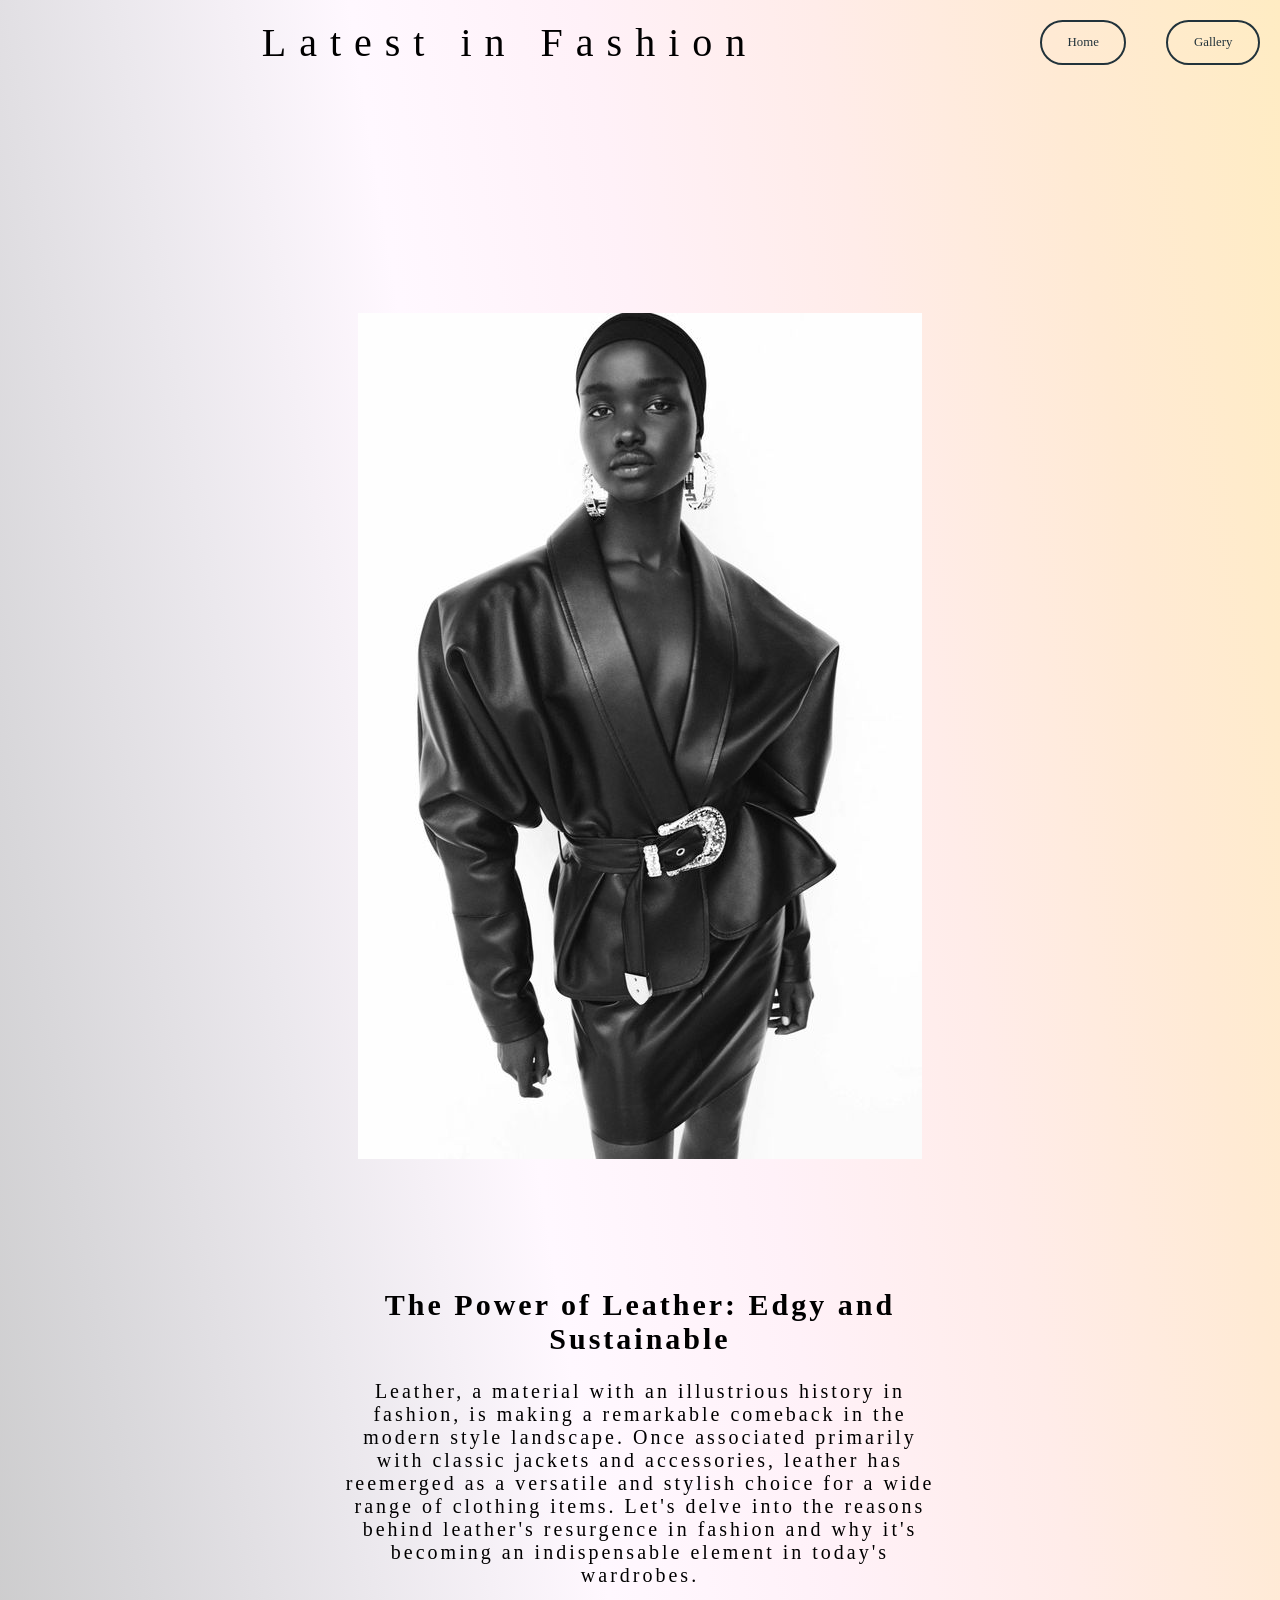
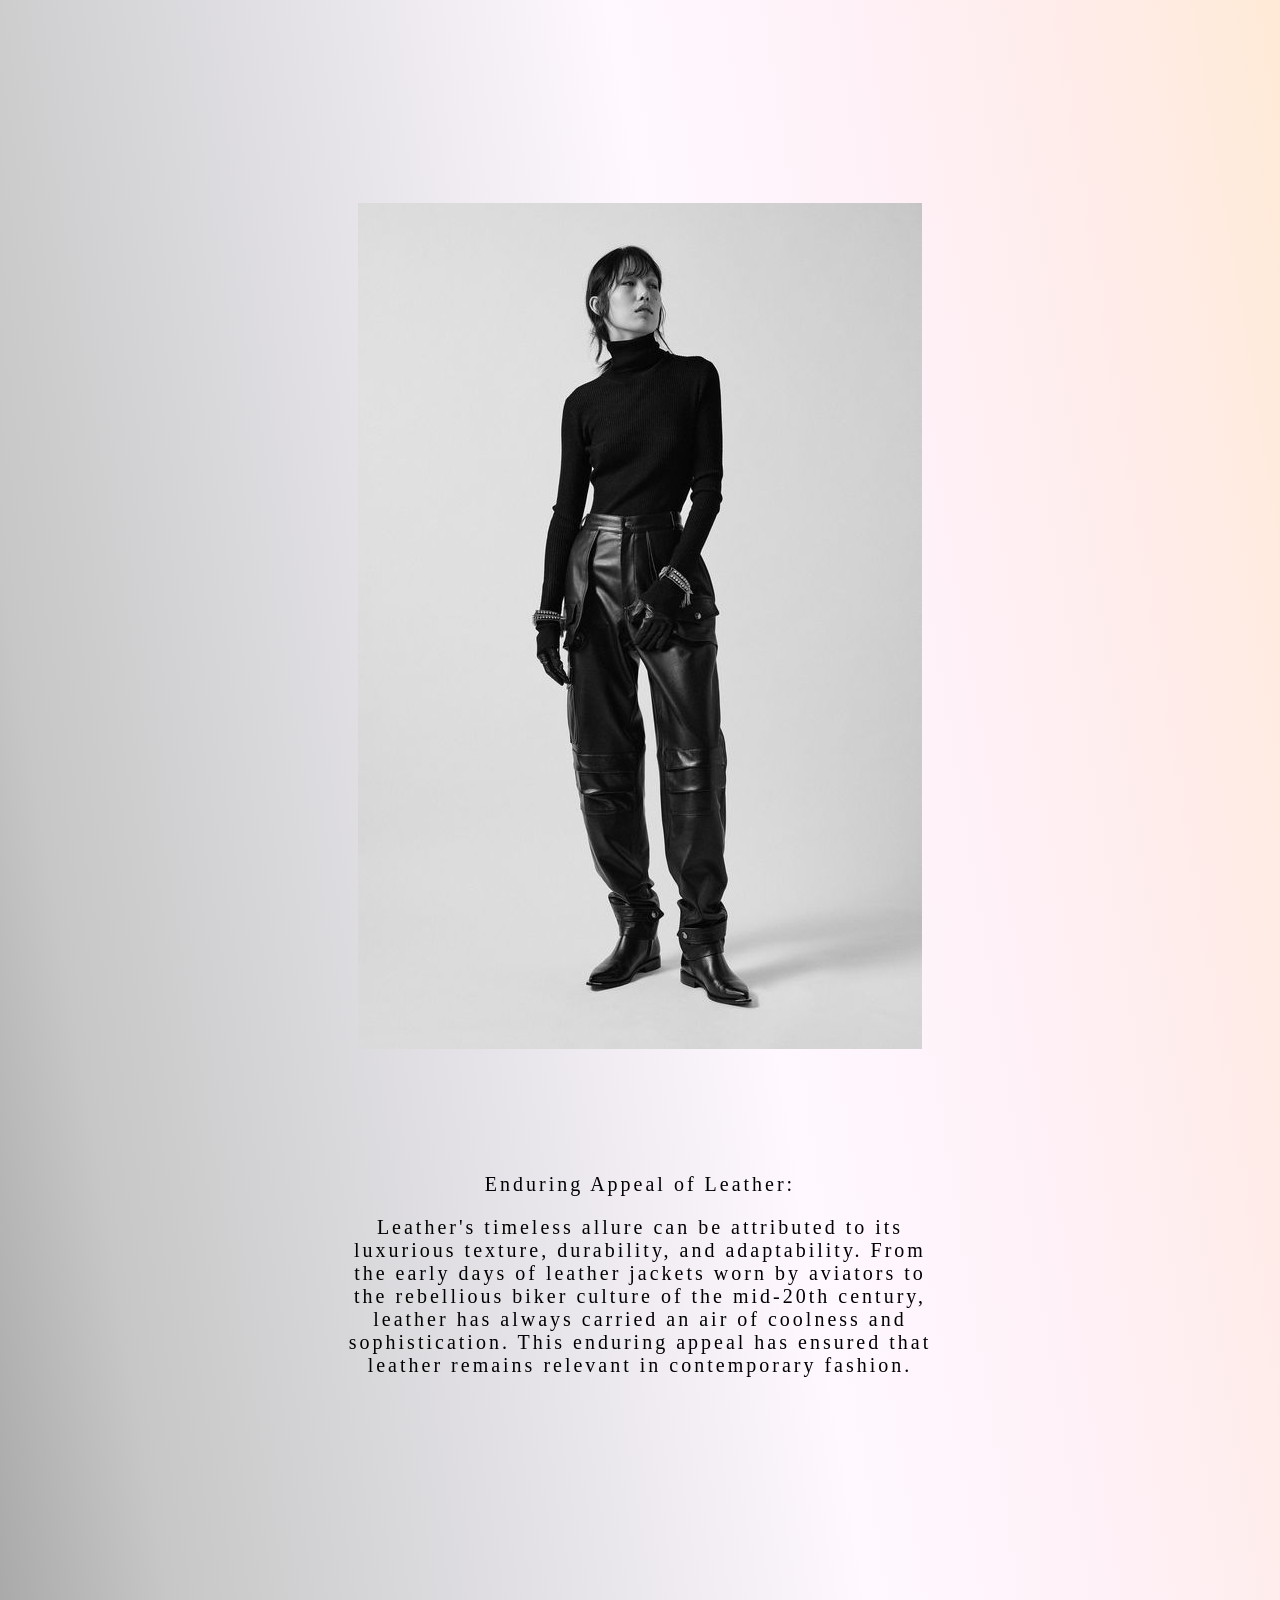
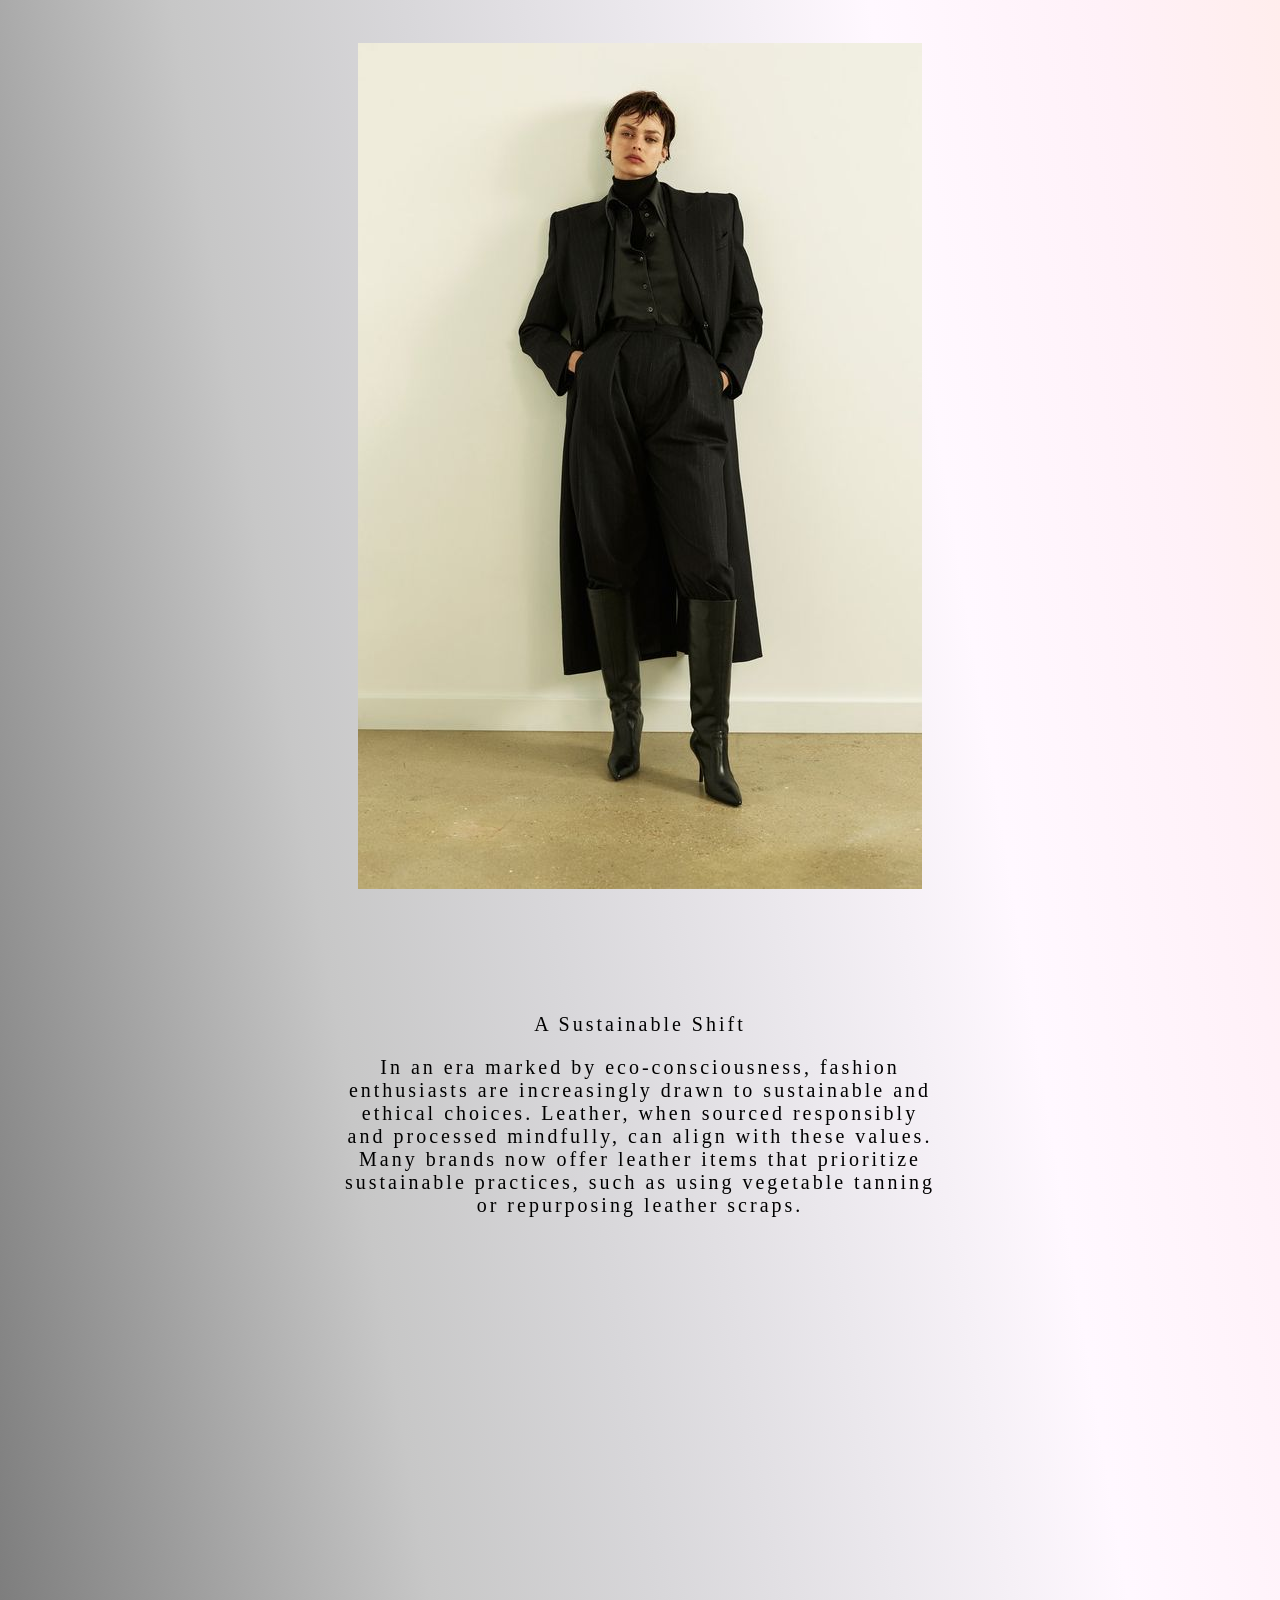
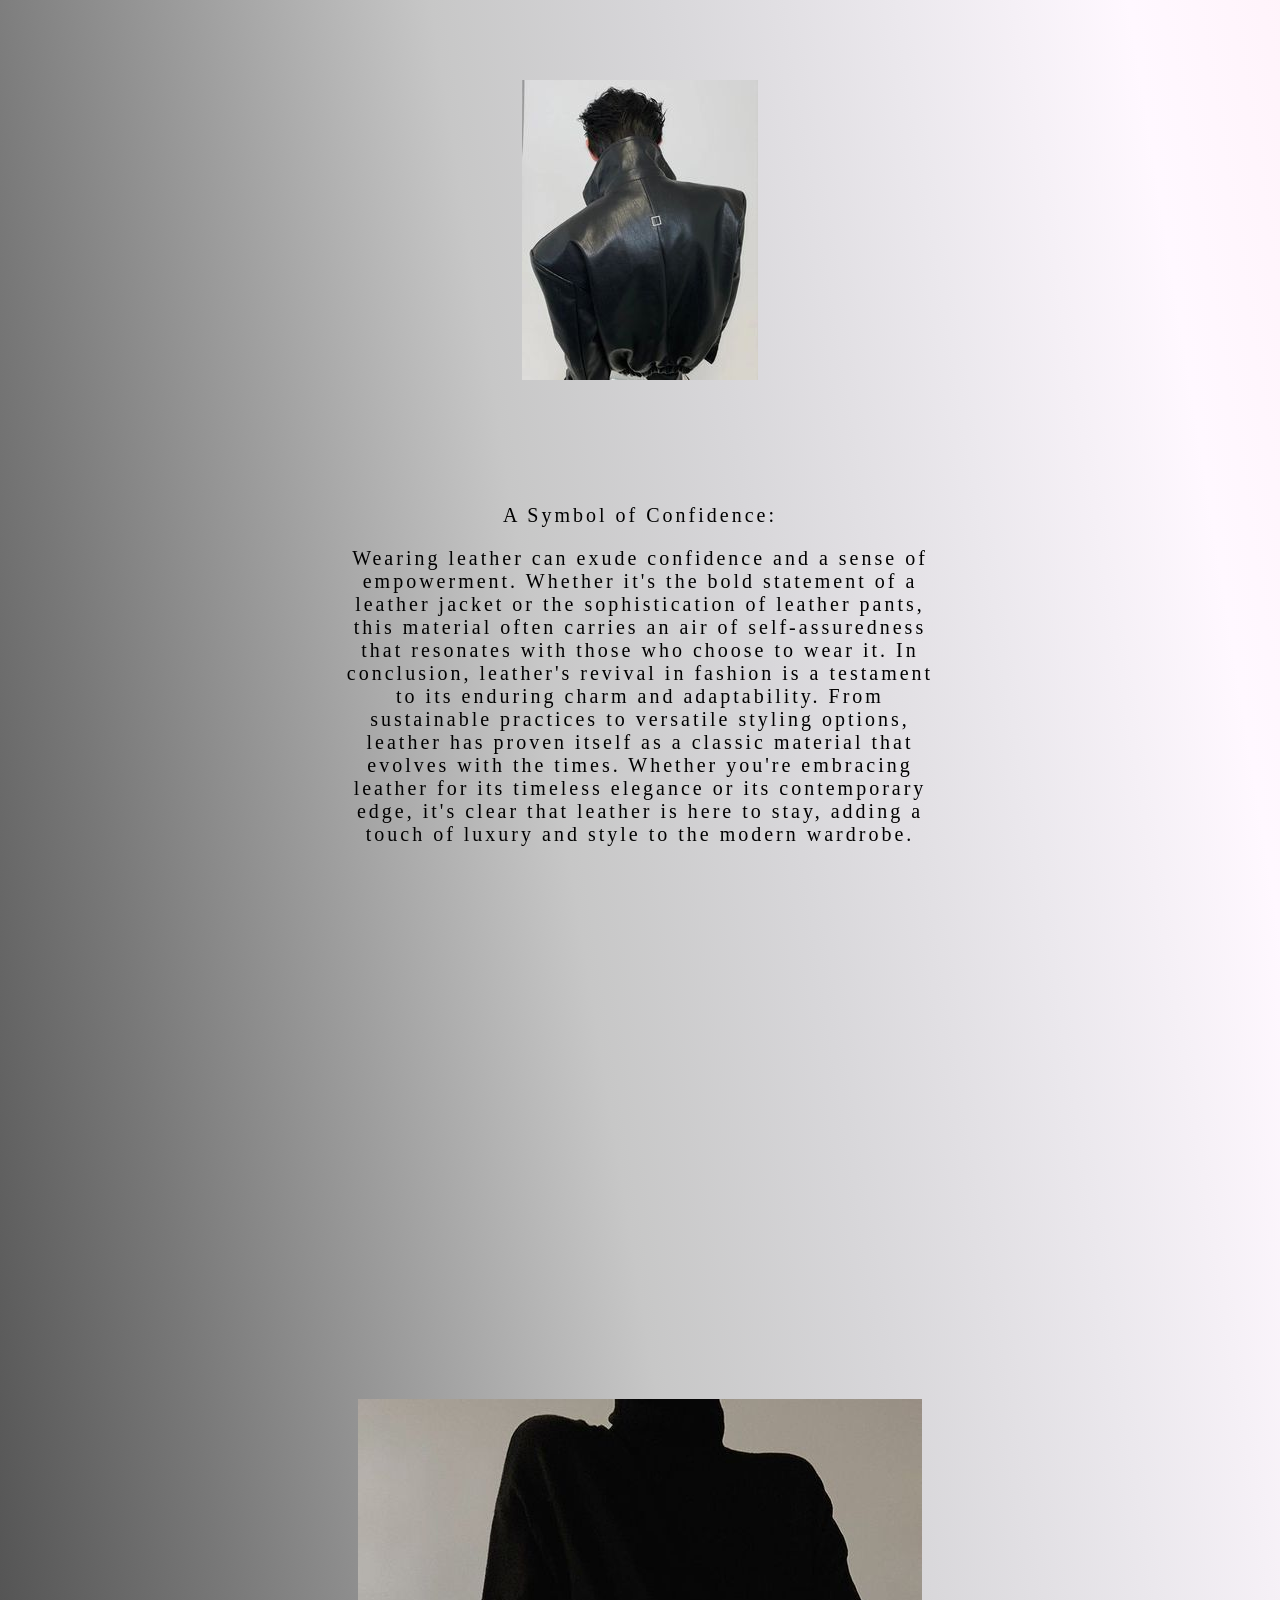
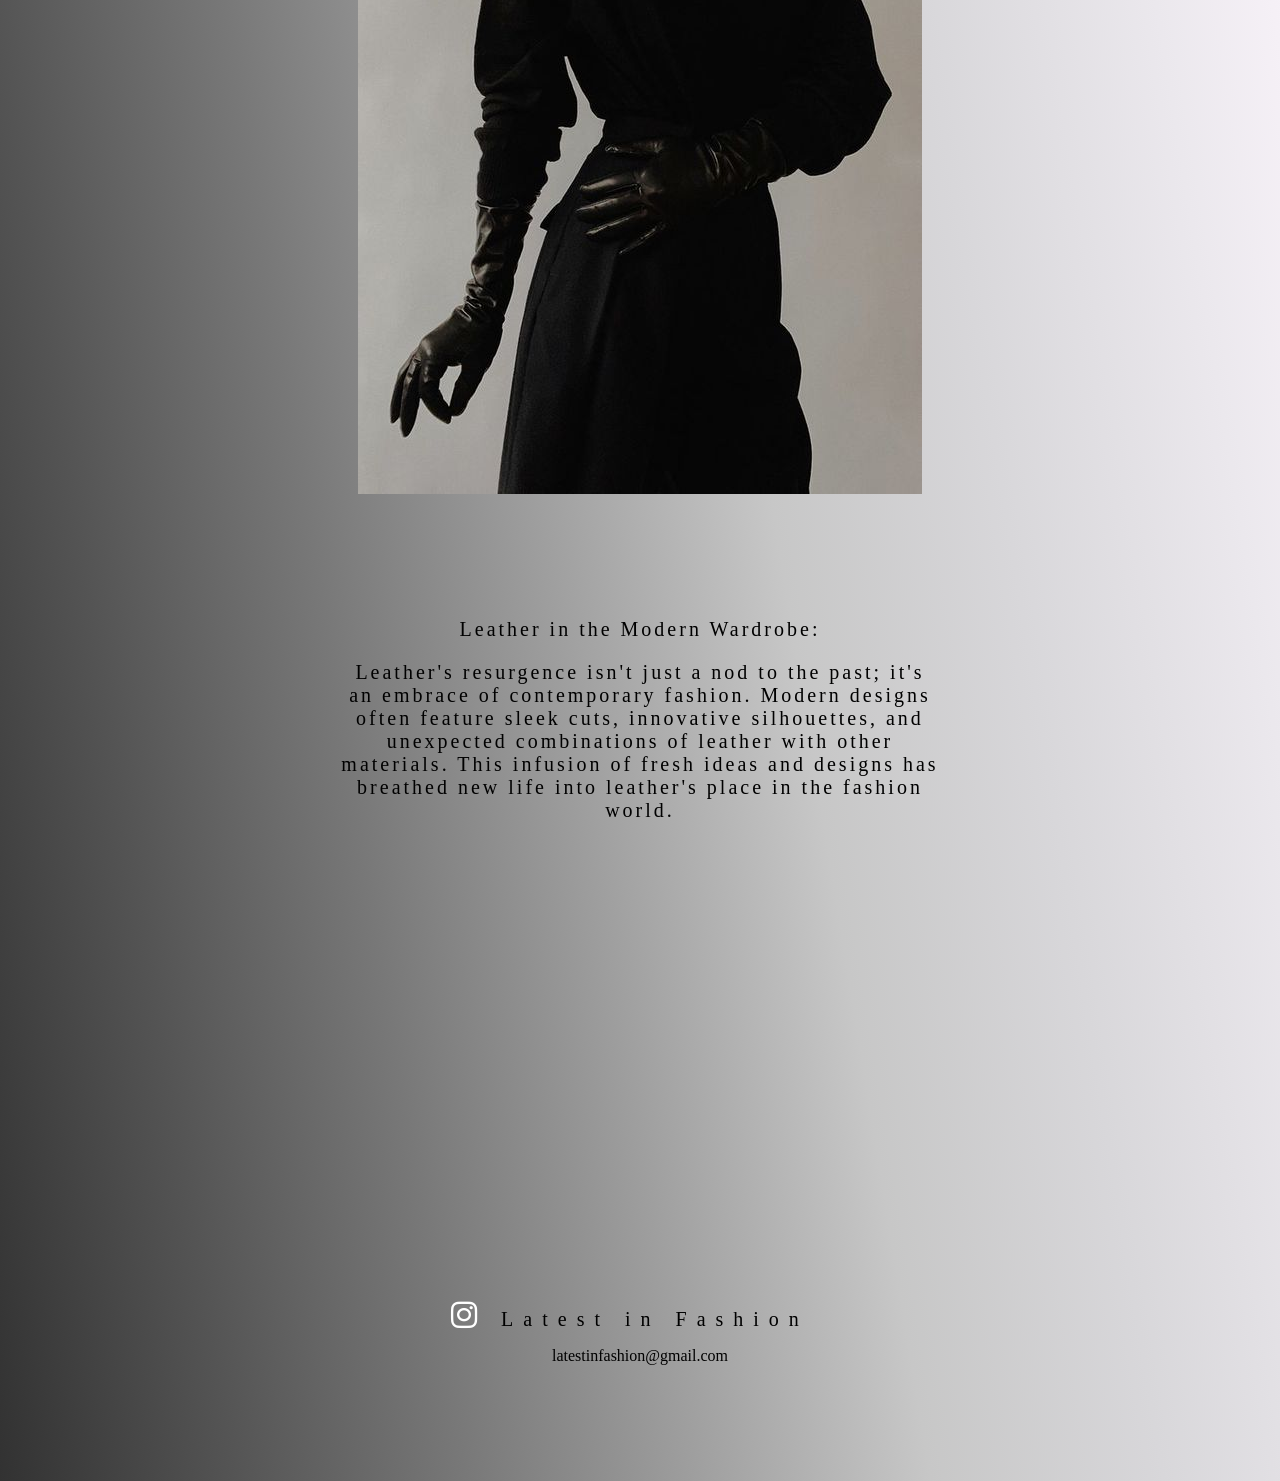
<file: leather.html>
<!DOCTYPE html>

<html lang="en" xmlns="http://www.w3.org/1999/xhtml">
<head>
    <meta charset="utf-8" />
    <title>LatestinFashion</title>
    <link rel="stylesheet" href="suits.css">
    <link href="https://fonts.google.com/specimen/Sigmar">
    <link rel="stylesheet" href="https://cdnjs.cloudflare.com/ajax/libs/font-awesome/6.0.0-beta2/css/all.min.css">
    <script src="app.js"></script>
</head>
<body>
 <nav class= "navbar"> 
 
 
   
  <h1 class="title">Latest in Fashion</h1>  <a href="index.html" class="button">Home </a>

    <a href="gallery.html" class="button">Gallery</a>
 
  </nav>

<div class="article-section">
  <div class="image">
    <img src="leathern1.jpg" alt="your image">
  </div>
  <div class="article">
    <h2>The Power of Leather: Edgy and Sustainable</h2> 
    <p> 
Leather, a material with an illustrious history in fashion, is making a remarkable comeback in the modern style landscape. Once associated primarily with classic jackets and accessories, leather has reemerged as a versatile and stylish choice for a wide range of clothing items. Let's delve into the reasons behind leather's resurgence in fashion and why it's becoming an indispensable element in today's wardrobes.</p>
 </div> 


</div>
<div class="article-section">
  <div class="image">
    <img src="leathern2.jpg" alt="your image">   
  </div>
  <div class="article">
   
    <p> 
Enduring Appeal of Leather:</p>
</p> Leather's timeless allure can be attributed to its luxurious texture, durability, and adaptability. From the early days of leather jackets worn by aviators to the rebellious biker culture of the mid-20th century, leather has always carried an air of coolness and sophistication. This enduring appeal has ensured that leather remains relevant in contemporary fashion.</p>
 </div>
 </div>
  <div class="article-section">
  <div class="image">
     <img src="leathern3.jpg" alt="your image">
  </div>
 <div class="article"> 
     <p> A Sustainable Shift
</p>
<p>

In an era marked by eco-consciousness, fashion enthusiasts are increasingly drawn to sustainable and ethical choices. Leather, when sourced responsibly and processed mindfully, can align with these values. Many brands now offer leather items that prioritize sustainable practices, such as using vegetable tanning or repurposing leather scraps.</p>
 </div>
 </div>
 <div class="article-section">
  <div class="image">
    <img src="leathern5.jpg" alt="your image">
  </div>
  <div class="article">
   
    <p> 
A Symbol of Confidence:</p>
</p>


Wearing leather can exude confidence and a sense of empowerment. Whether it's the bold statement of a leather jacket or the sophistication of leather pants, this material often carries an air of self-assuredness that resonates with those who choose to wear it.

In conclusion, leather's revival in fashion is a testament to its enduring charm and adaptability. From sustainable practices to versatile styling options, leather has proven itself as a classic material that evolves with the times. Whether you're embracing leather for its timeless elegance or its contemporary edge, it's clear that leather is here to stay, adding a touch of luxury and style to the modern wardrobe.


</p>
 </div>
 </div>
  <div class="article-section"> 
  <div class="image">
    <img src="leathern6.jpg" alt="your image">
  </div>
 <div class="article"> 
     <p> 
Leather in the Modern Wardrobe:</p>
</p>

Leather's resurgence isn't just a nod to the past; it's an embrace of contemporary fashion. Modern designs often feature sleek cuts, innovative silhouettes, and unexpected combinations of leather with other materials. This infusion of fresh ideas and designs has breathed new life into leather's place in the fashion world.</p>
 </div>
 </div>
 </div>
   <footer>

     <i class="fab fa-instagram my-icon"></i>
       <h9>Latest in Fashion</h9>
    

    <p> <span id="email">latestinfashion@gmail.com</span></p>
   
    
  </footer>



  </body>
</file>
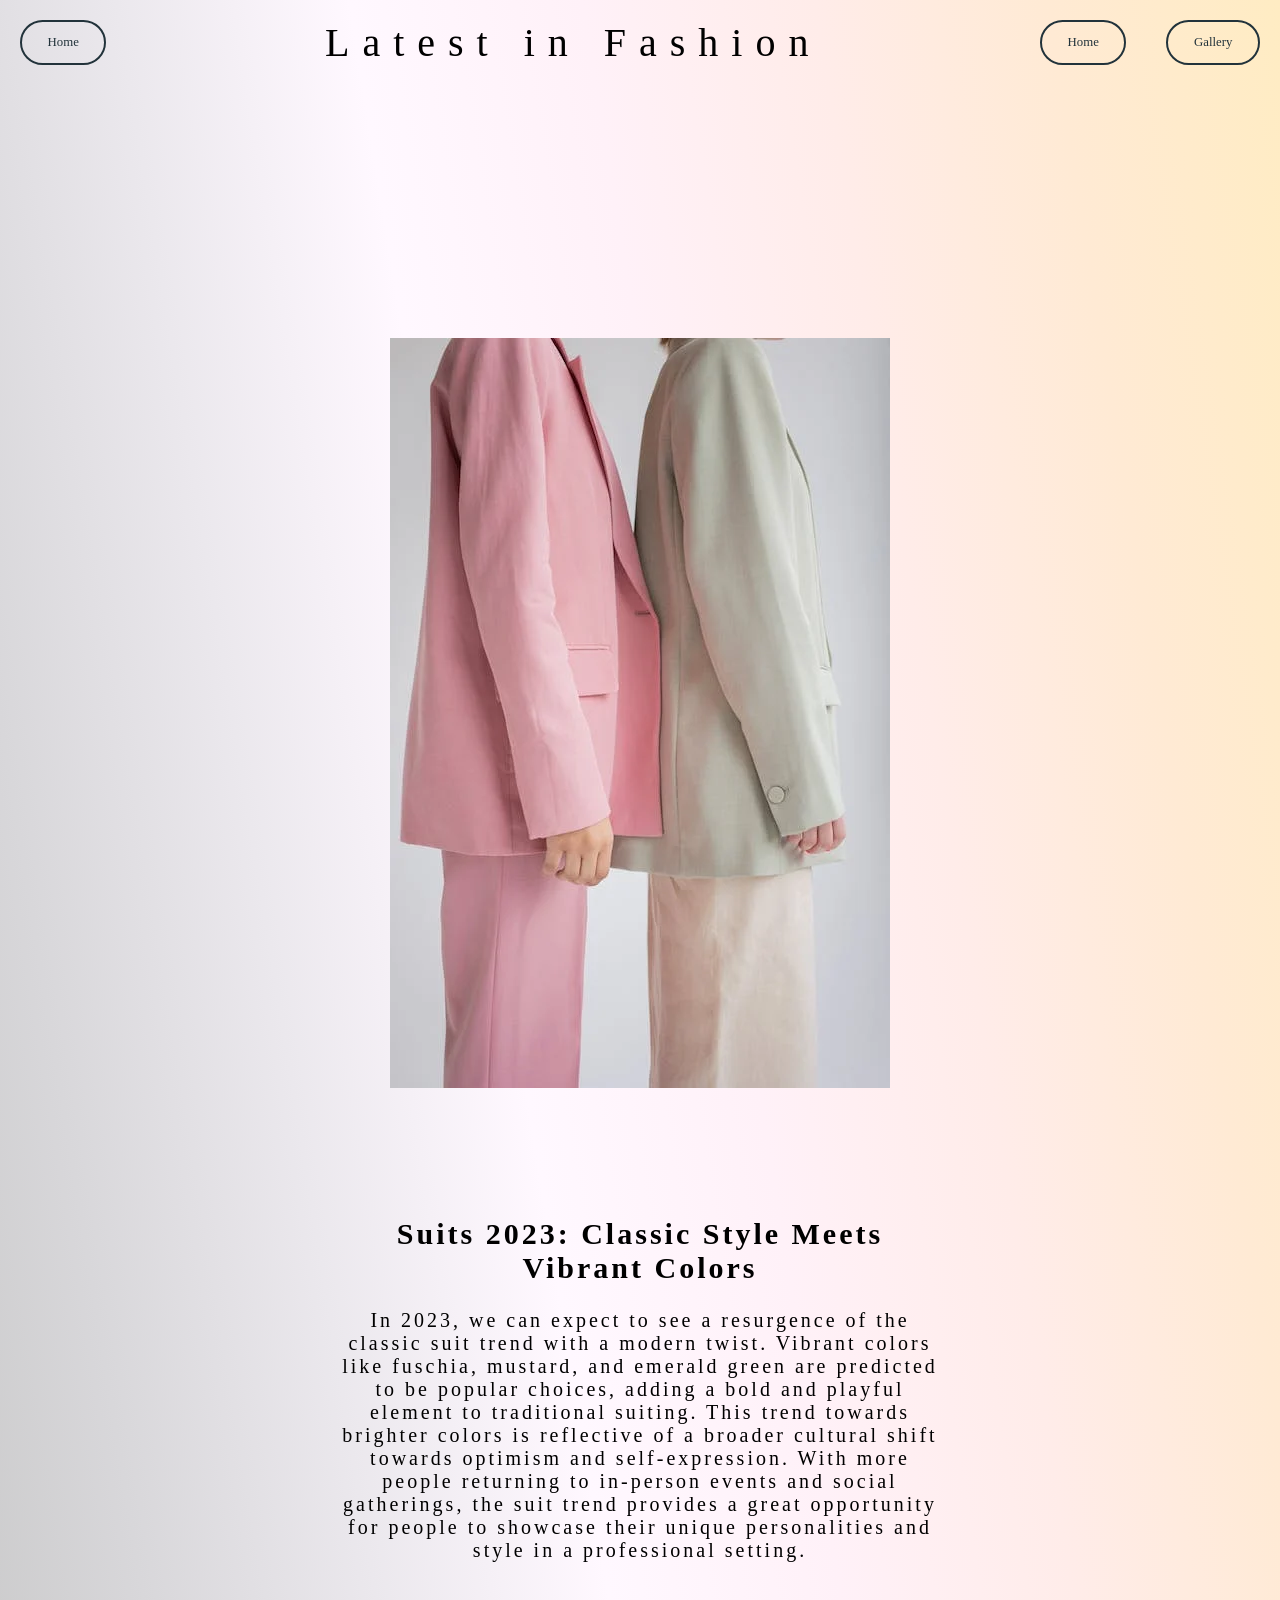
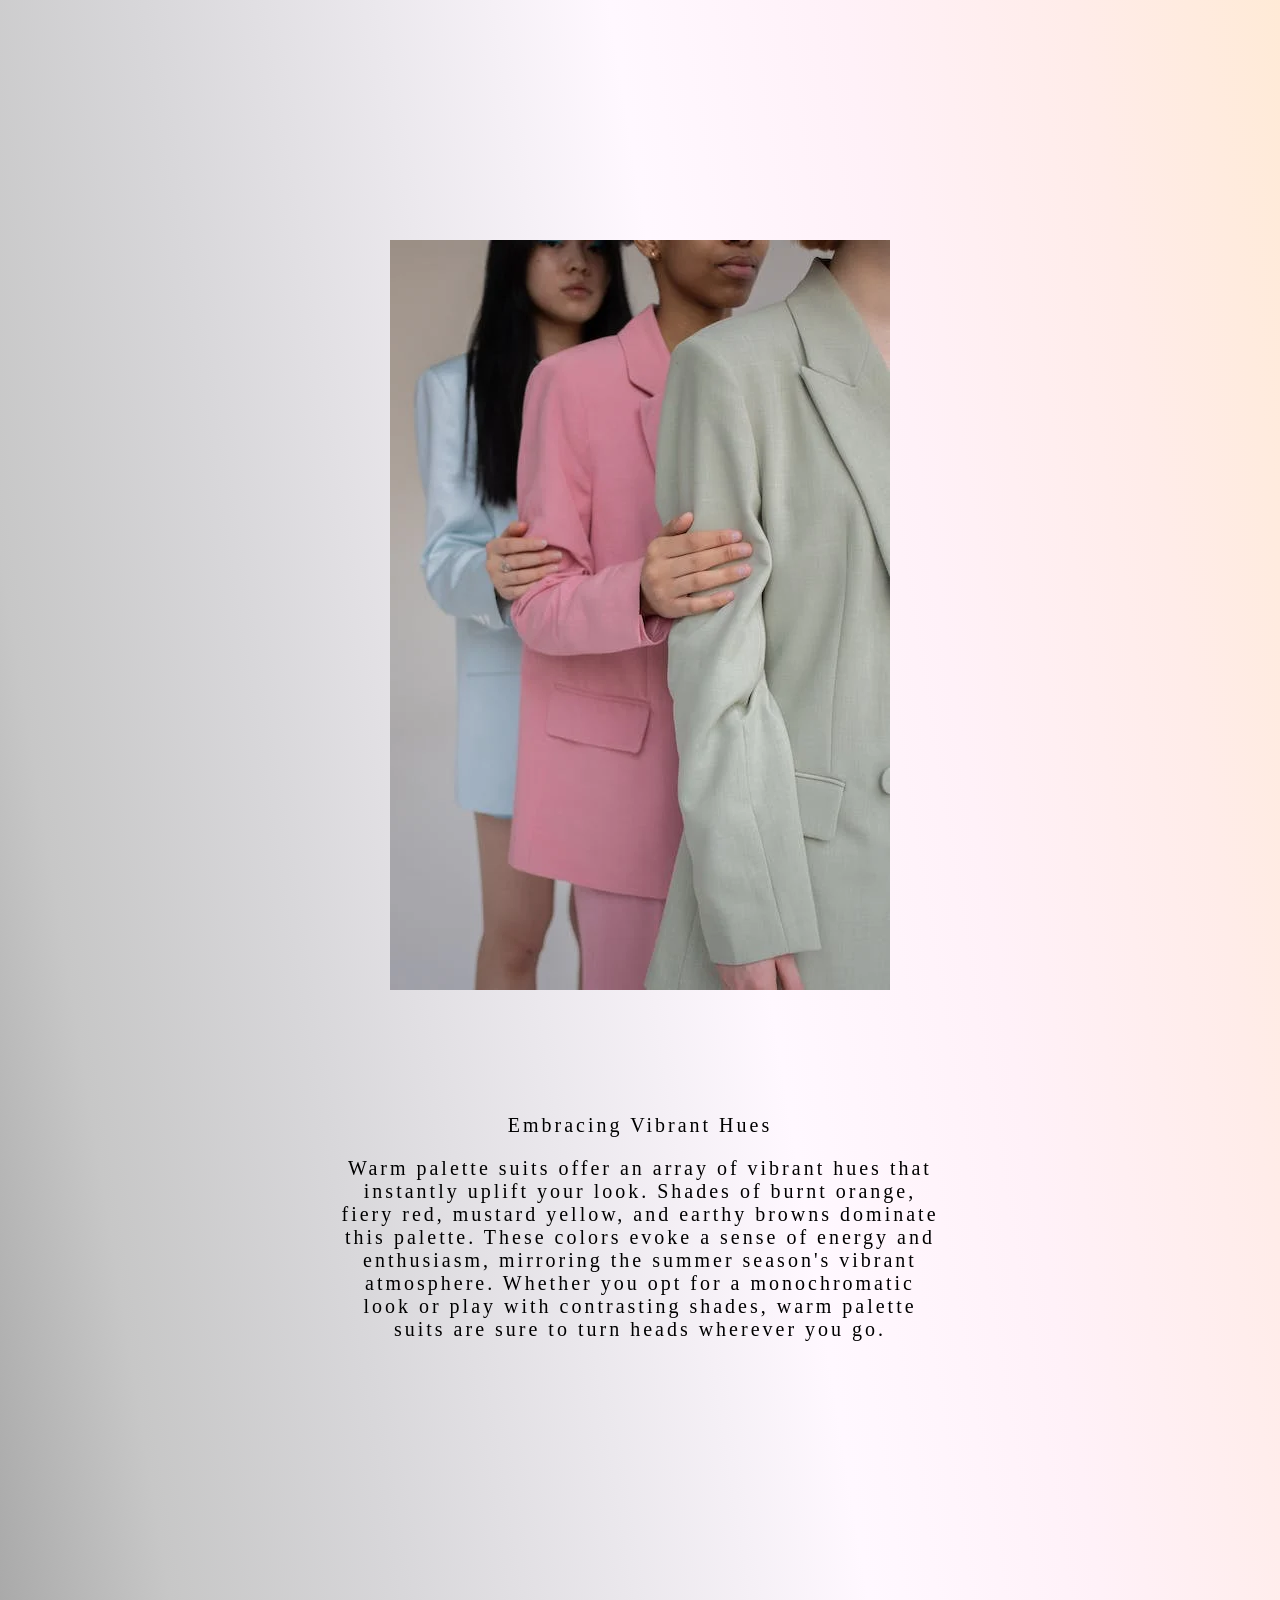
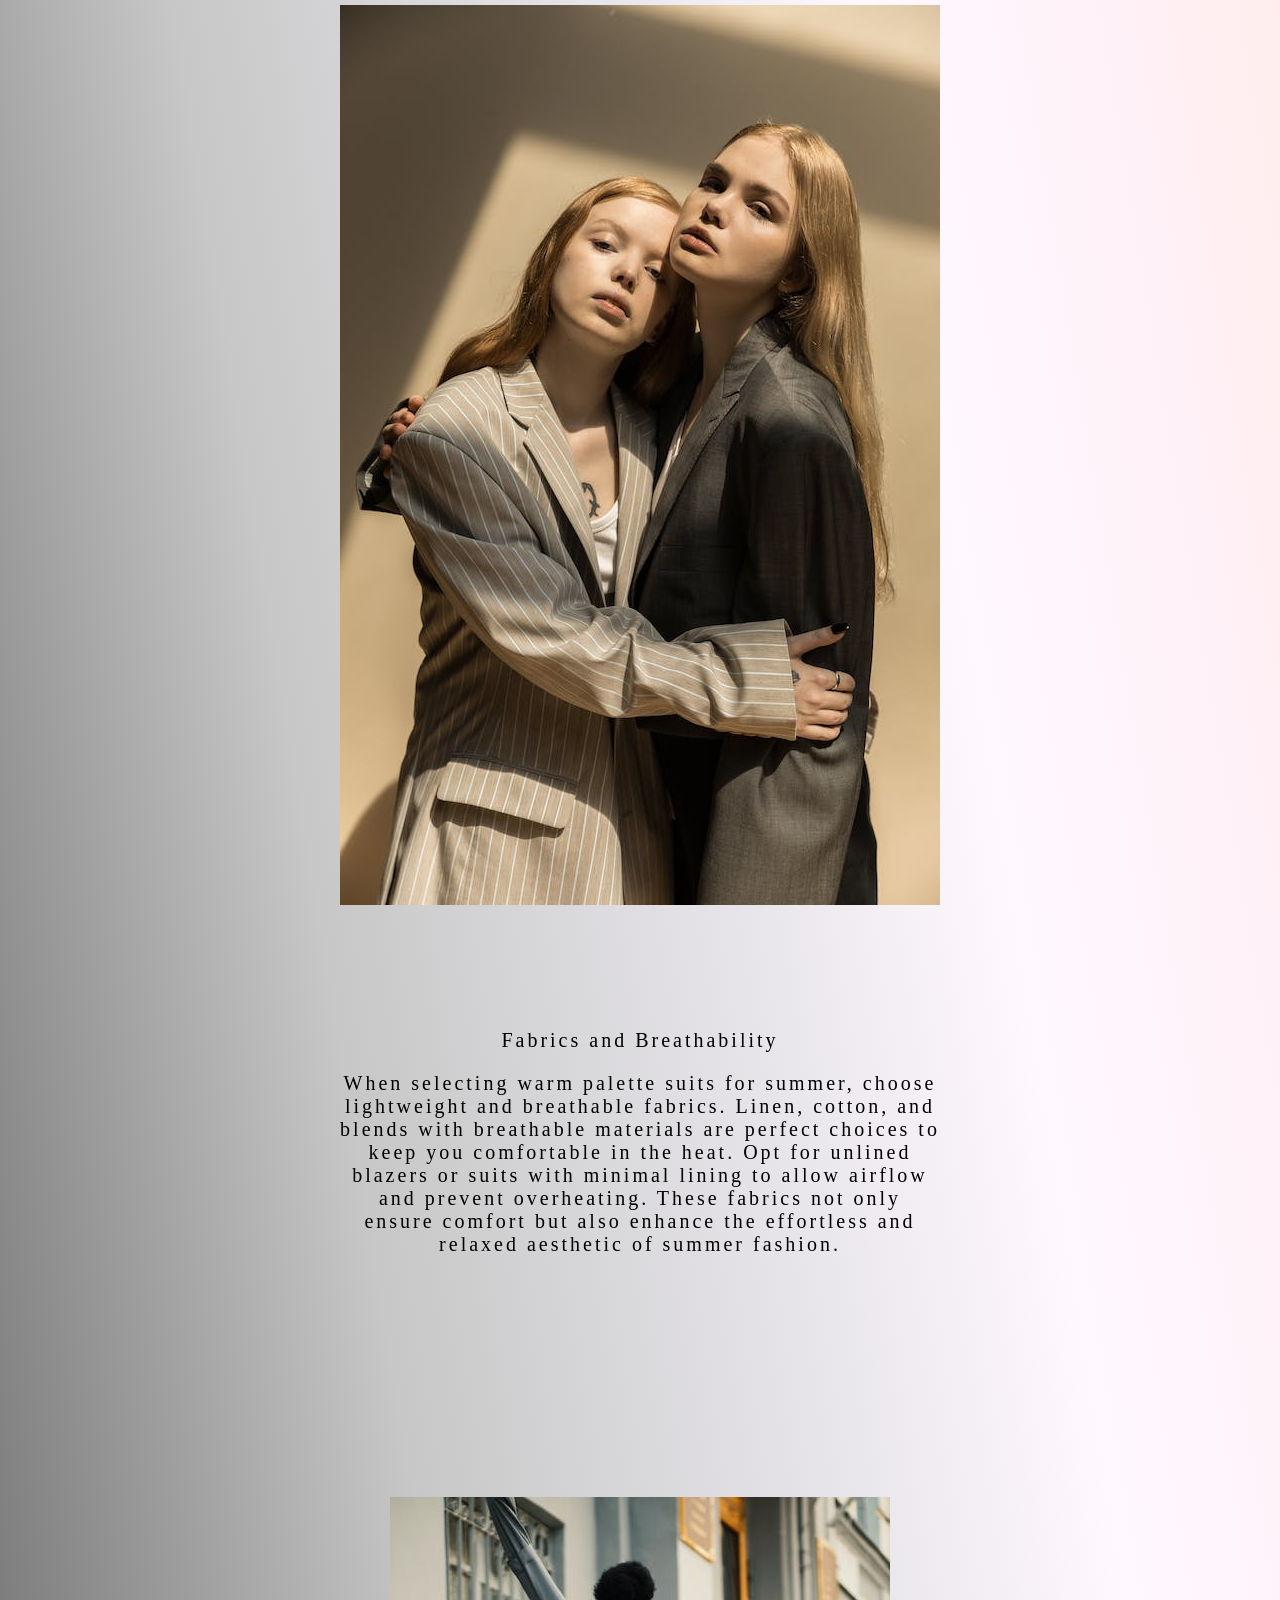
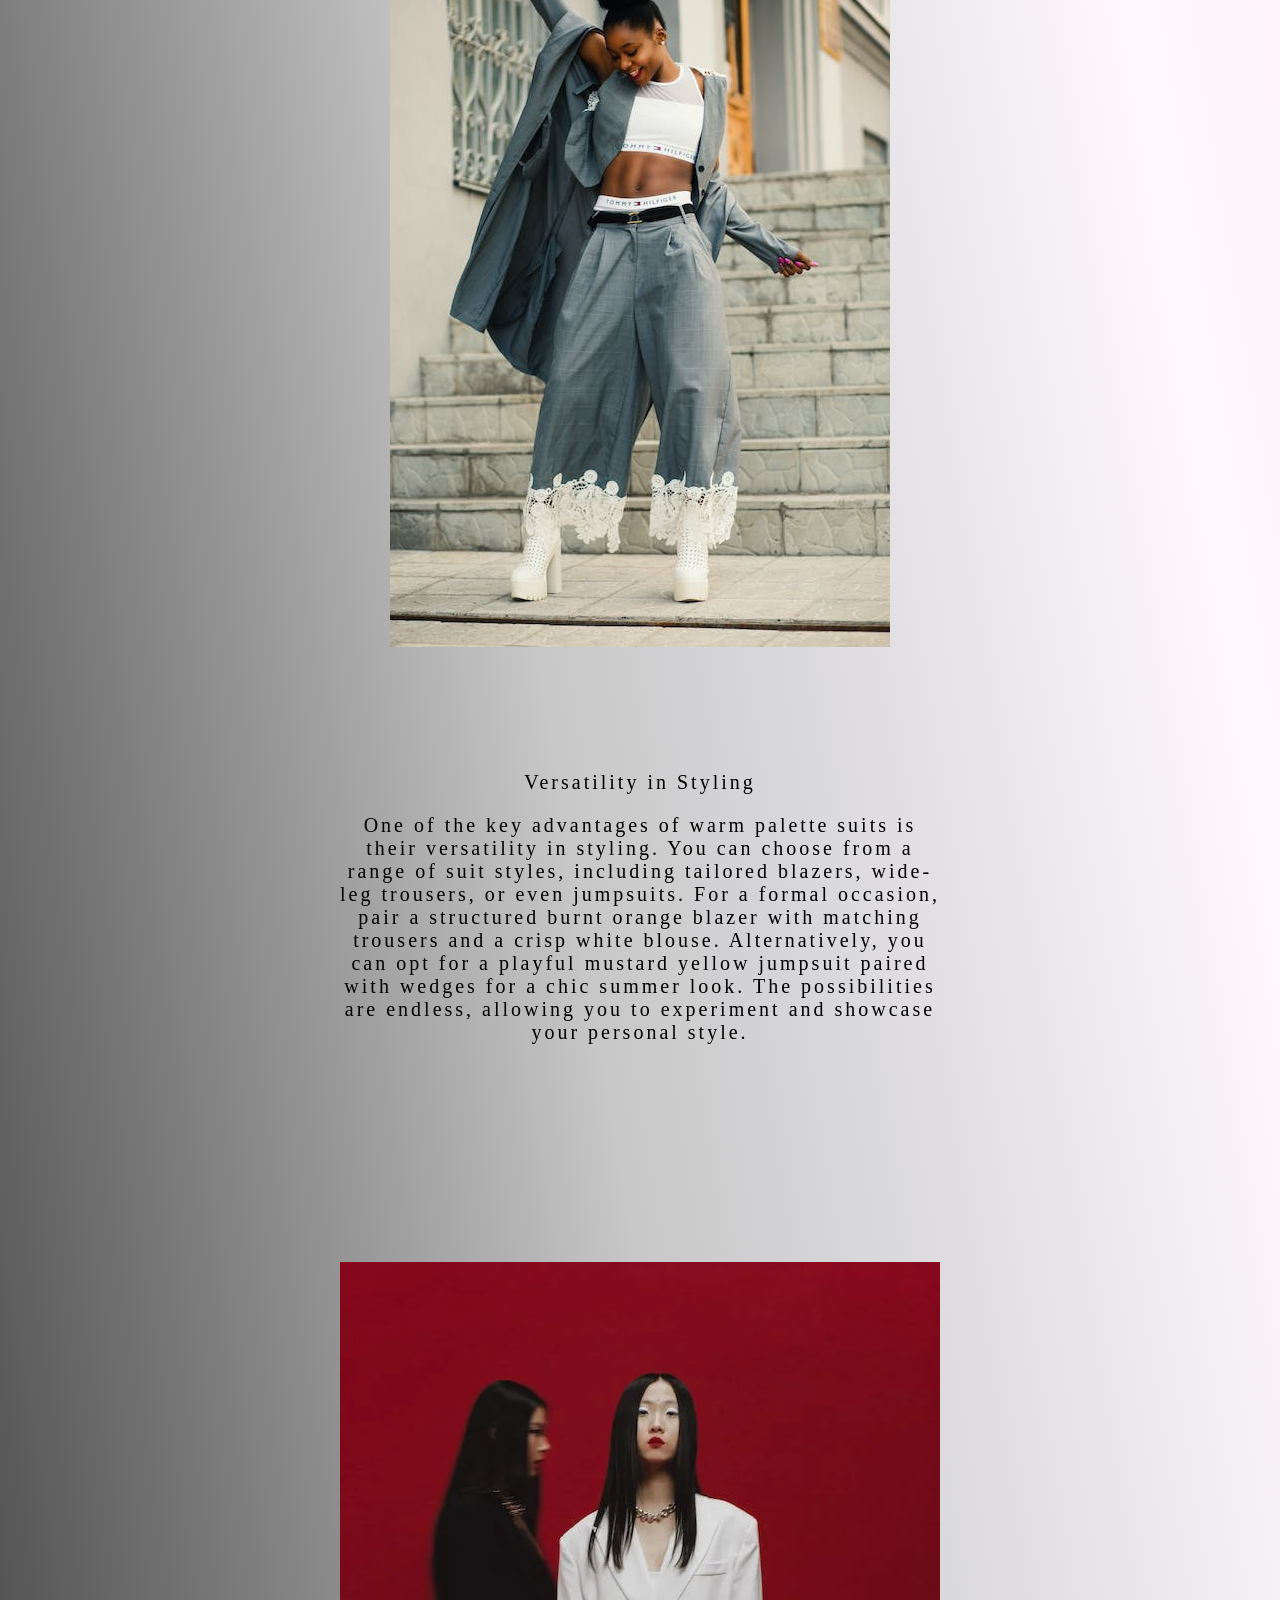
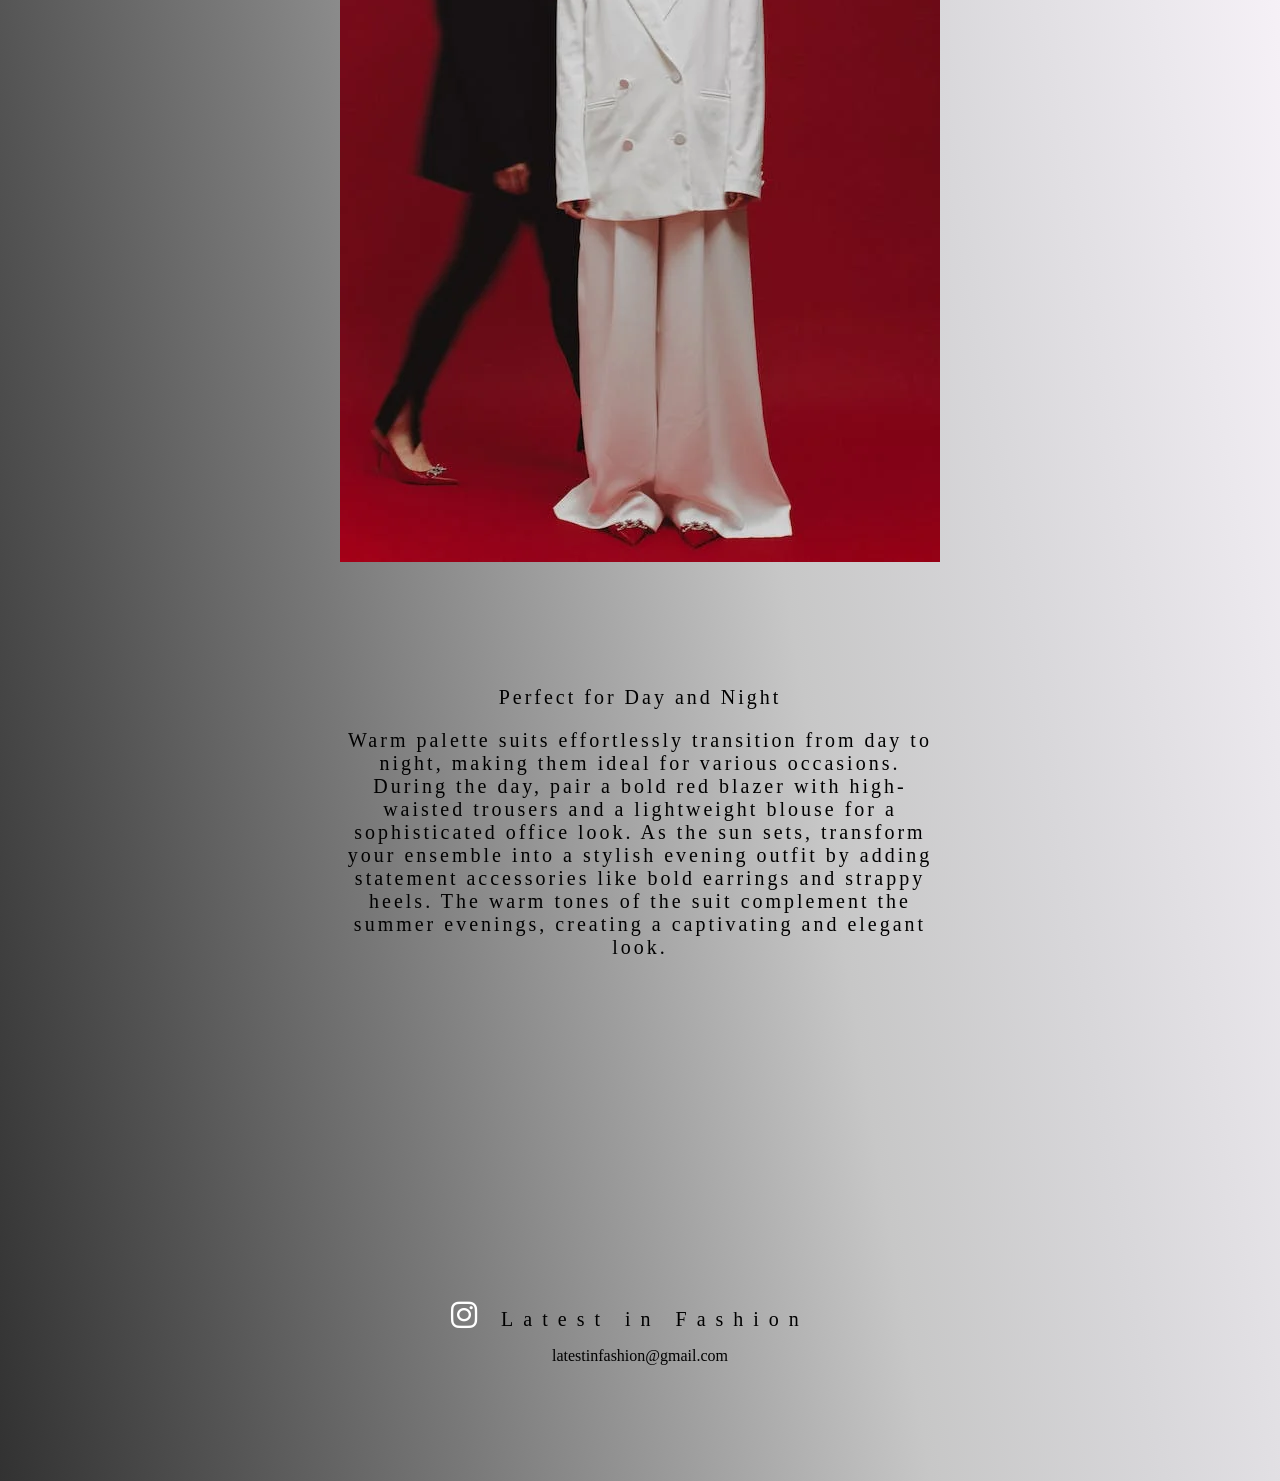
<file: suits (2).html>
<!DOCTYPE html>

<html lang="en" xmlns="http://www.w3.org/1999/xhtml">
<head>
    <meta charset="utf-8" />
    <title>LatestinFashion</title>
    <link rel="stylesheet" href="suits.css">
    <link href="https://fonts.google.com/specimen/Sigmar">
    <link rel="stylesheet" href="https://cdnjs.cloudflare.com/ajax/libs/font-awesome/6.0.0-beta2/css/all.min.css">
    <script src="app.js"></script>
</head>
<body>
 <nav class= "navbar"> 
 
 
    <a href="fashion2.html" class="button">Home </a>
  <h1 class="title">Latest in Fashion</h1> <a href="index.html" class="button">Home</a>

    <a href="gallery.html" class="button">Gallery</a>
 
  </nav>

<div class="article-section">
  <div class="image">
    <img src="colors1.jpg" alt="your image">
  </div>
  <div class="article">
    <h2>Suits 2023: Classic Style Meets Vibrant Colors</h2> 
    <p> 
In 2023, we can expect to see a resurgence of the classic suit trend with a modern twist. Vibrant colors like fuschia, mustard, and emerald green are predicted to be popular choices, adding a bold and playful element to traditional suiting. This trend towards brighter colors is reflective of a broader cultural shift towards optimism and self-expression. With more people returning to in-person events and social gatherings, the suit trend provides a great opportunity for people to showcase their unique personalities and style in a professional setting.</p>
 </div> 


</div>
<div class="article-section">
  <div class="image">
    <img src="colors.jpg" alt="your image">
  </div>
  <div class="article">
   
    <p> 
Embracing Vibrant Hues</p>
</p>Warm palette suits offer an array of vibrant hues that instantly uplift your look. Shades of burnt orange, fiery red, mustard yellow, and earthy browns dominate this palette. These colors evoke a sense of energy and enthusiasm, mirroring the summer season's vibrant atmosphere. Whether you opt for a monochromatic look or play with contrasting shades, warm palette suits are sure to turn heads wherever you go.</p>
 </div>
 </div>
  <div class="article-section">
  <div class="image">
    <img src="suit4.jpg" alt="your image">
  </div>
 <div class="article"> 
     <p> 
Fabrics and Breathability</p>
<p>When selecting warm palette suits for summer, choose lightweight and breathable fabrics. Linen, cotton, and blends with breathable materials are perfect choices to keep you comfortable in the heat. Opt for unlined blazers or suits with minimal lining to allow airflow and prevent overheating. These fabrics not only ensure comfort but also enhance the effortless and relaxed aesthetic of summer fashion.</p>
 </div>
 </div>
 <div class="article-section">
  <div class="image">
    <img src="pants.jpg" alt="your image">
  </div>
  <div class="article">
   
    <p> 
Versatility in Styling</p>
</p>
One of the key advantages of warm palette suits is their versatility in styling. You can choose from a range of suit styles, including tailored blazers, wide-leg trousers, or even jumpsuits. For a formal occasion, pair a structured burnt orange blazer with matching trousers and a crisp white blouse. Alternatively, you can opt for a playful mustard yellow jumpsuit paired with wedges for a chic summer look. The possibilities are endless, allowing you to experiment and showcase your personal style.</p>
 </div>
 </div>
  <div class="article-section"> 
  <div class="image">
    <img src="suit3.jpg" alt="your image">
  </div>
 <div class="article"> 
     <p> 
     Perfect for Day and Night</p>
</p>
Warm palette suits effortlessly transition from day to night, making them ideal for various occasions. During the day, pair a bold red blazer with high-waisted trousers and a lightweight blouse for a sophisticated office look. As the sun sets, transform your ensemble into a stylish evening outfit by adding statement accessories like bold earrings and strappy heels. The warm tones of the suit complement the summer evenings, creating a captivating and elegant look.</p>
 </div>
 </div>
 </div>
   <footer>

     <i class="fab fa-instagram my-icon"></i>
       <h9>Latest in Fashion</h9>
    

    <p> <span id="email">latestinfashion@gmail.com</span></p>
   
    
  </footer>



  </body>
</file>
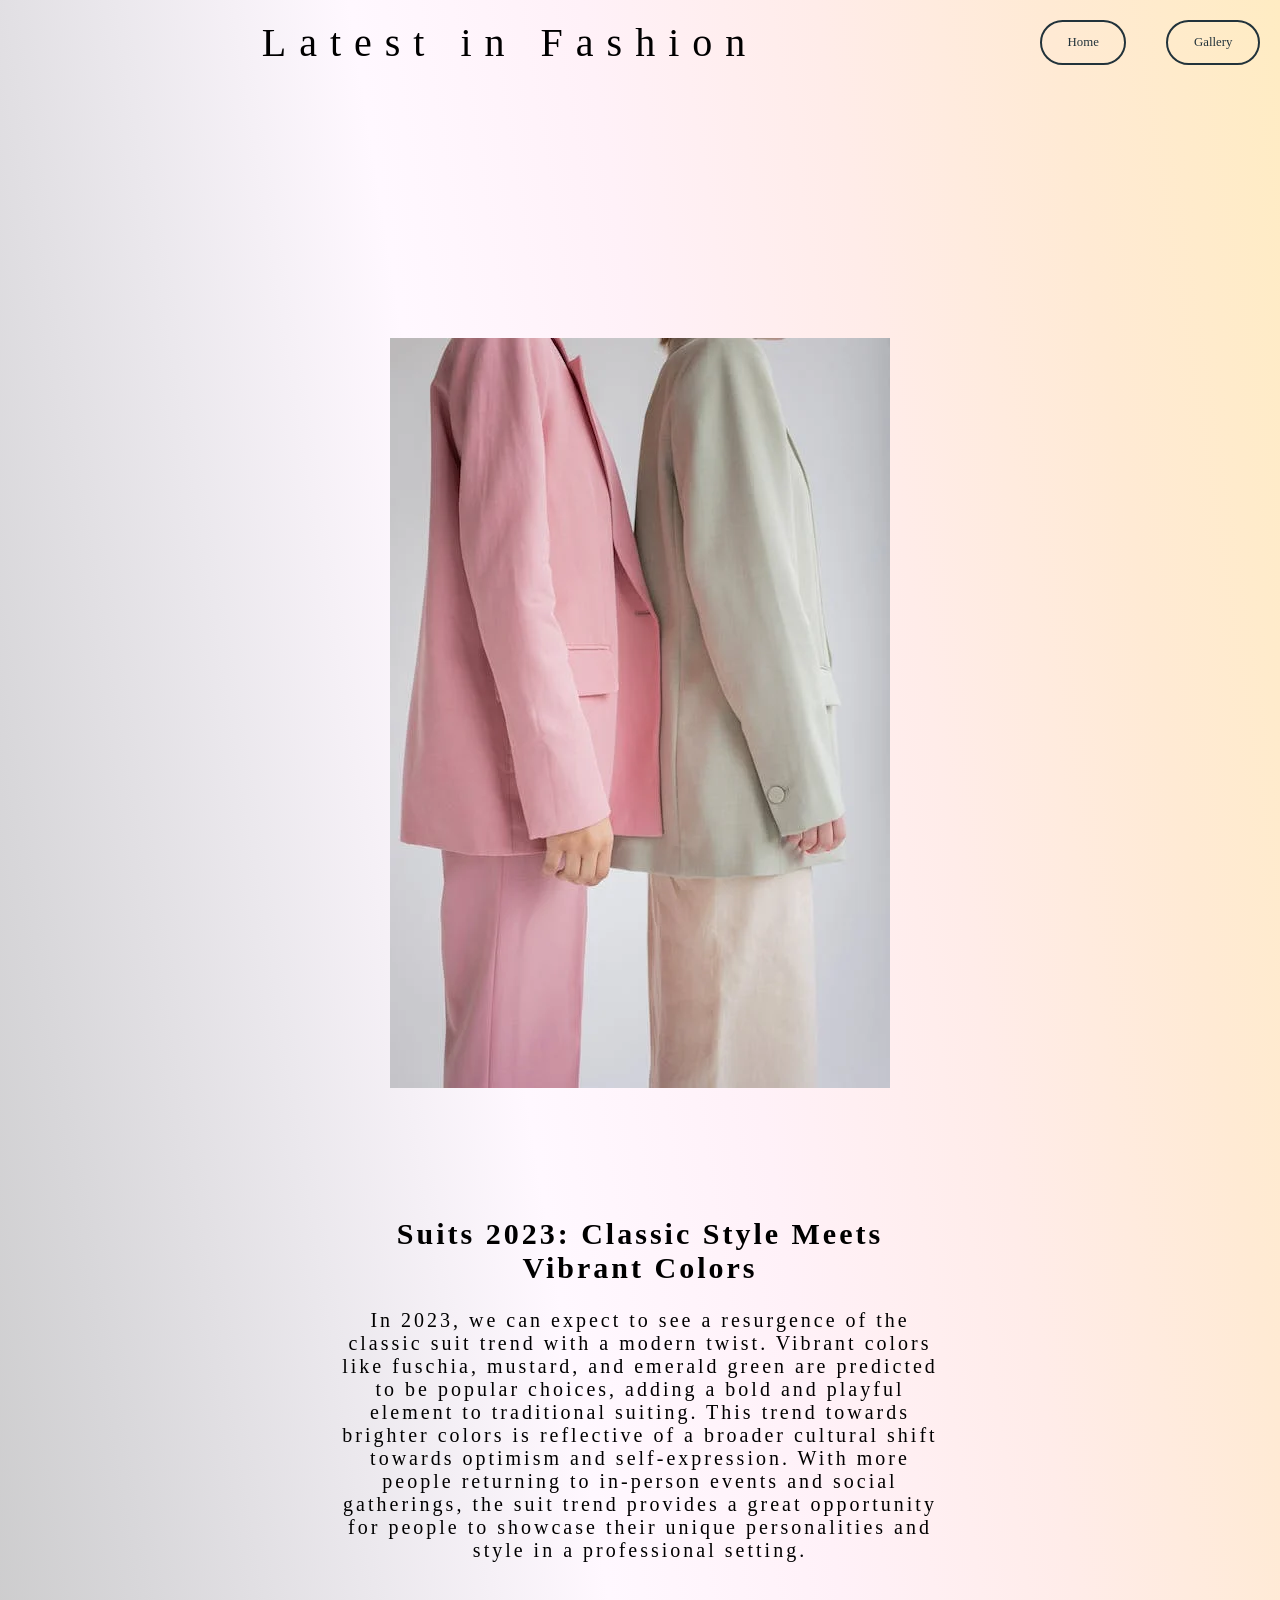
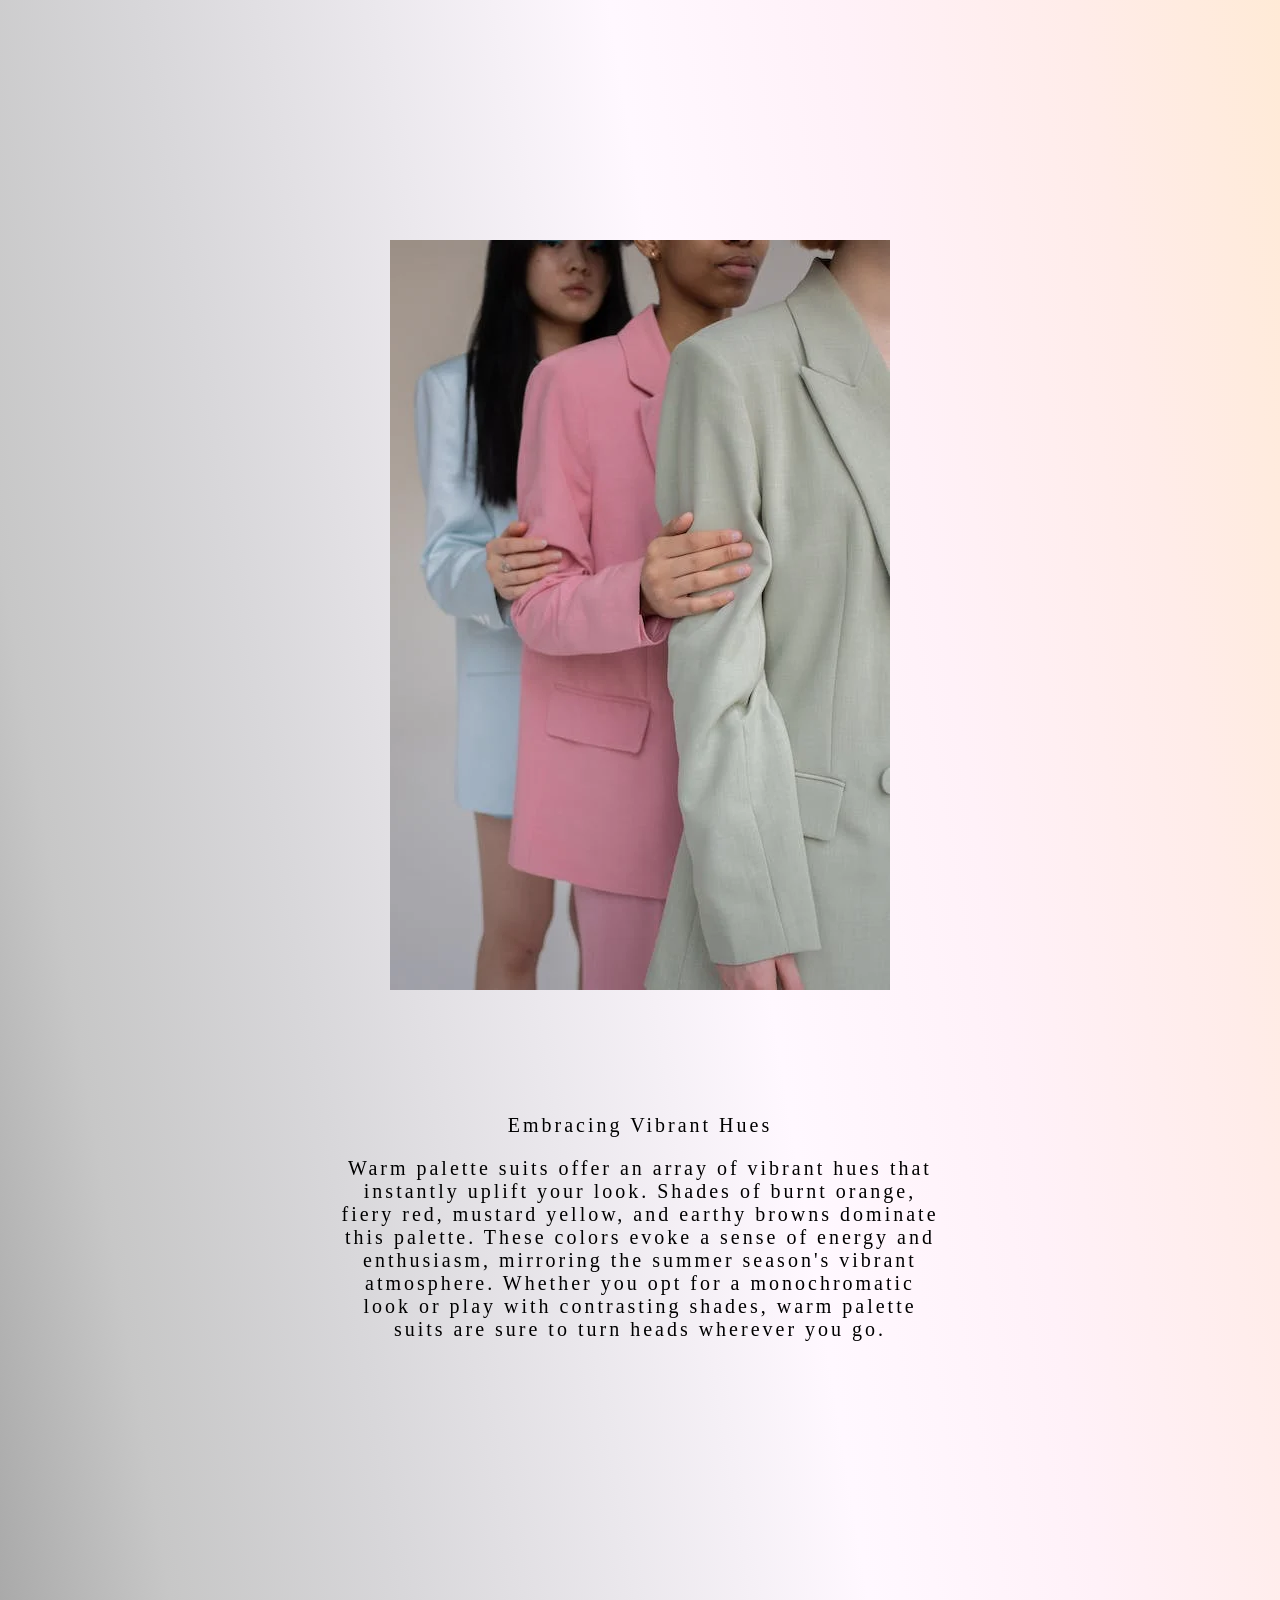
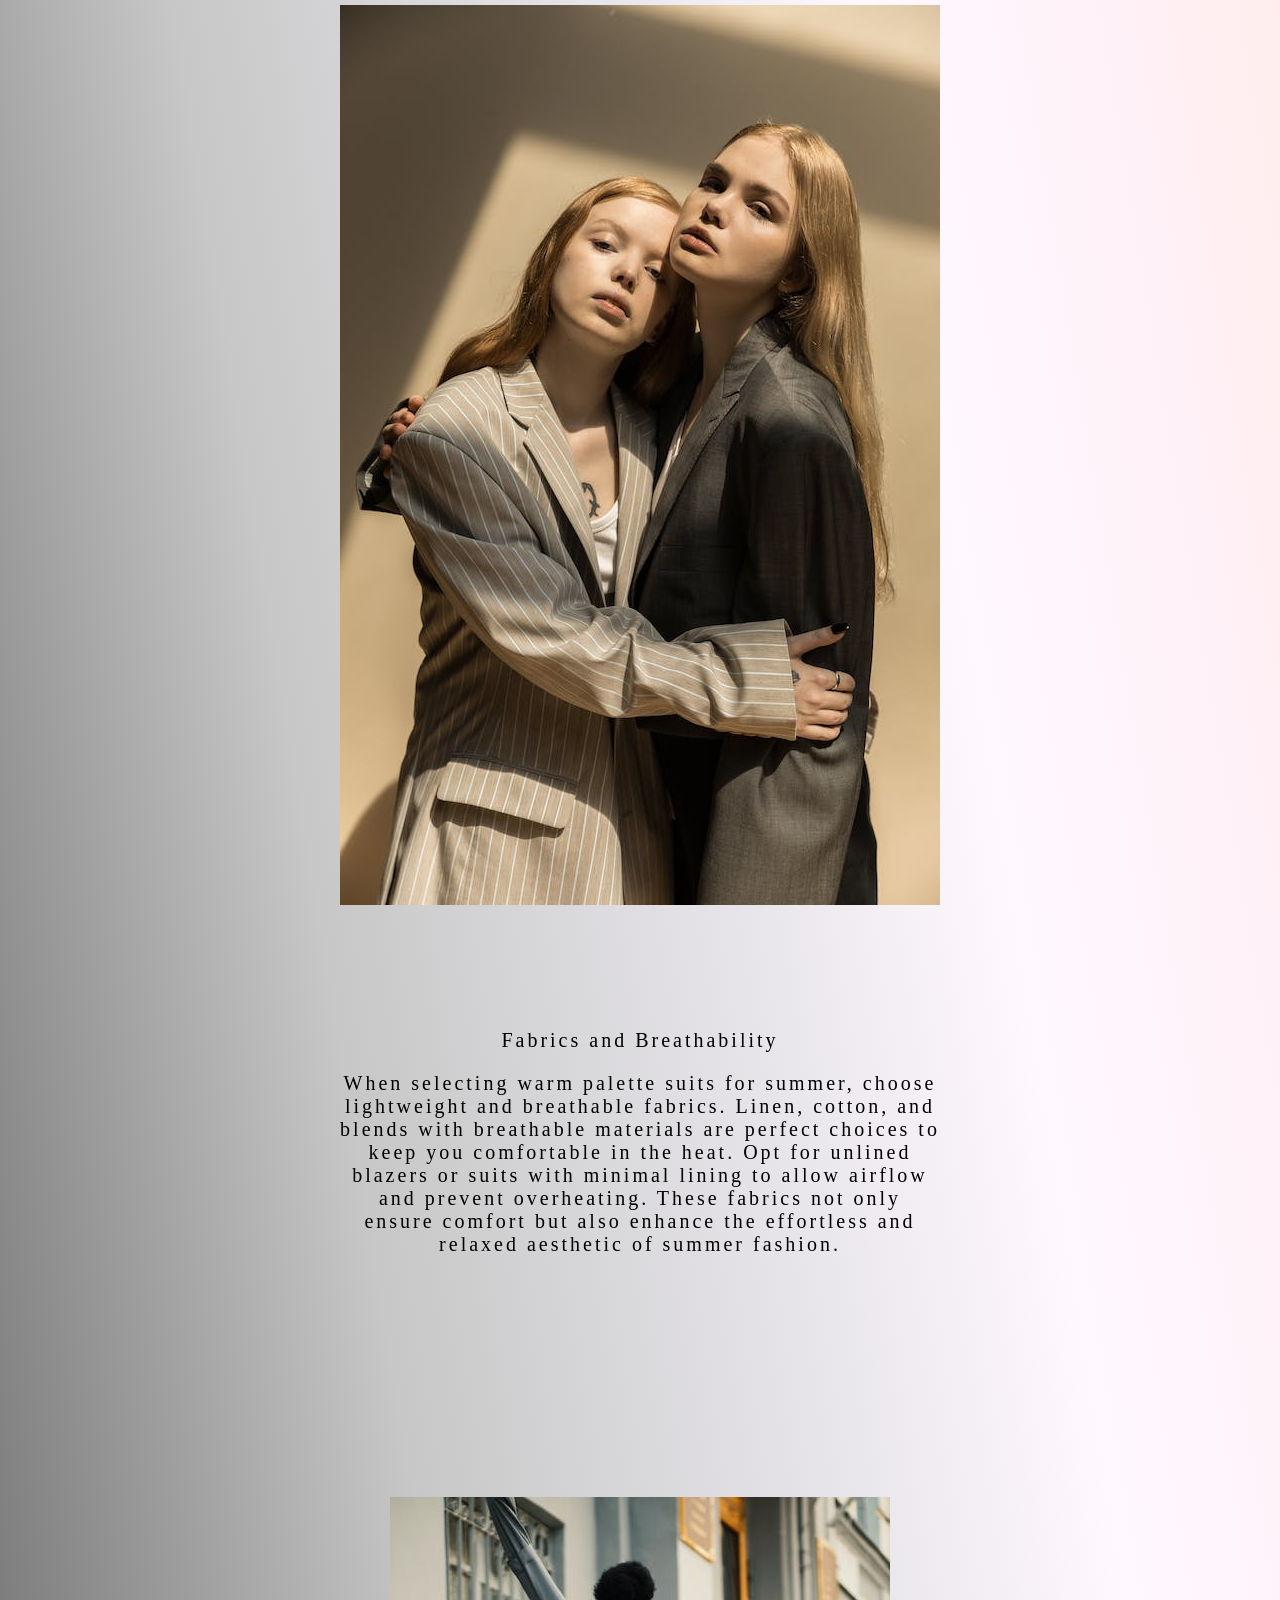
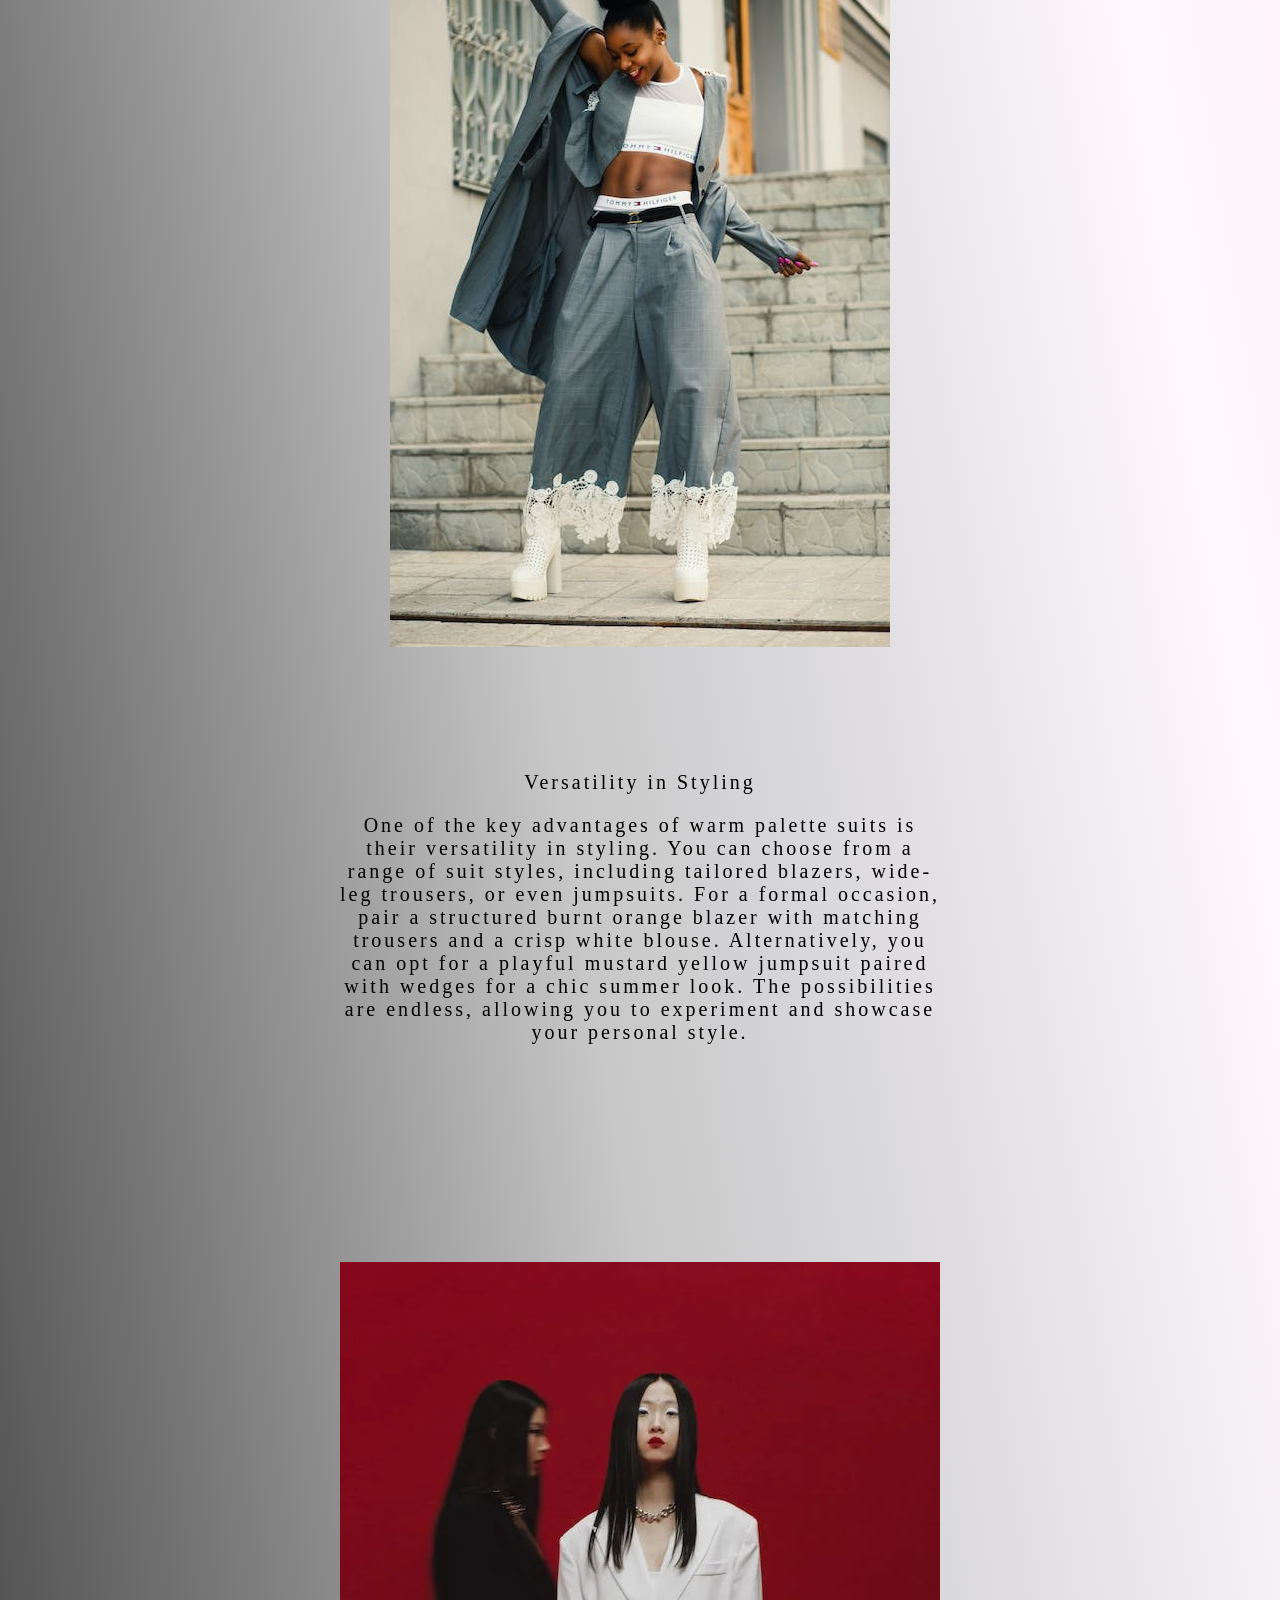
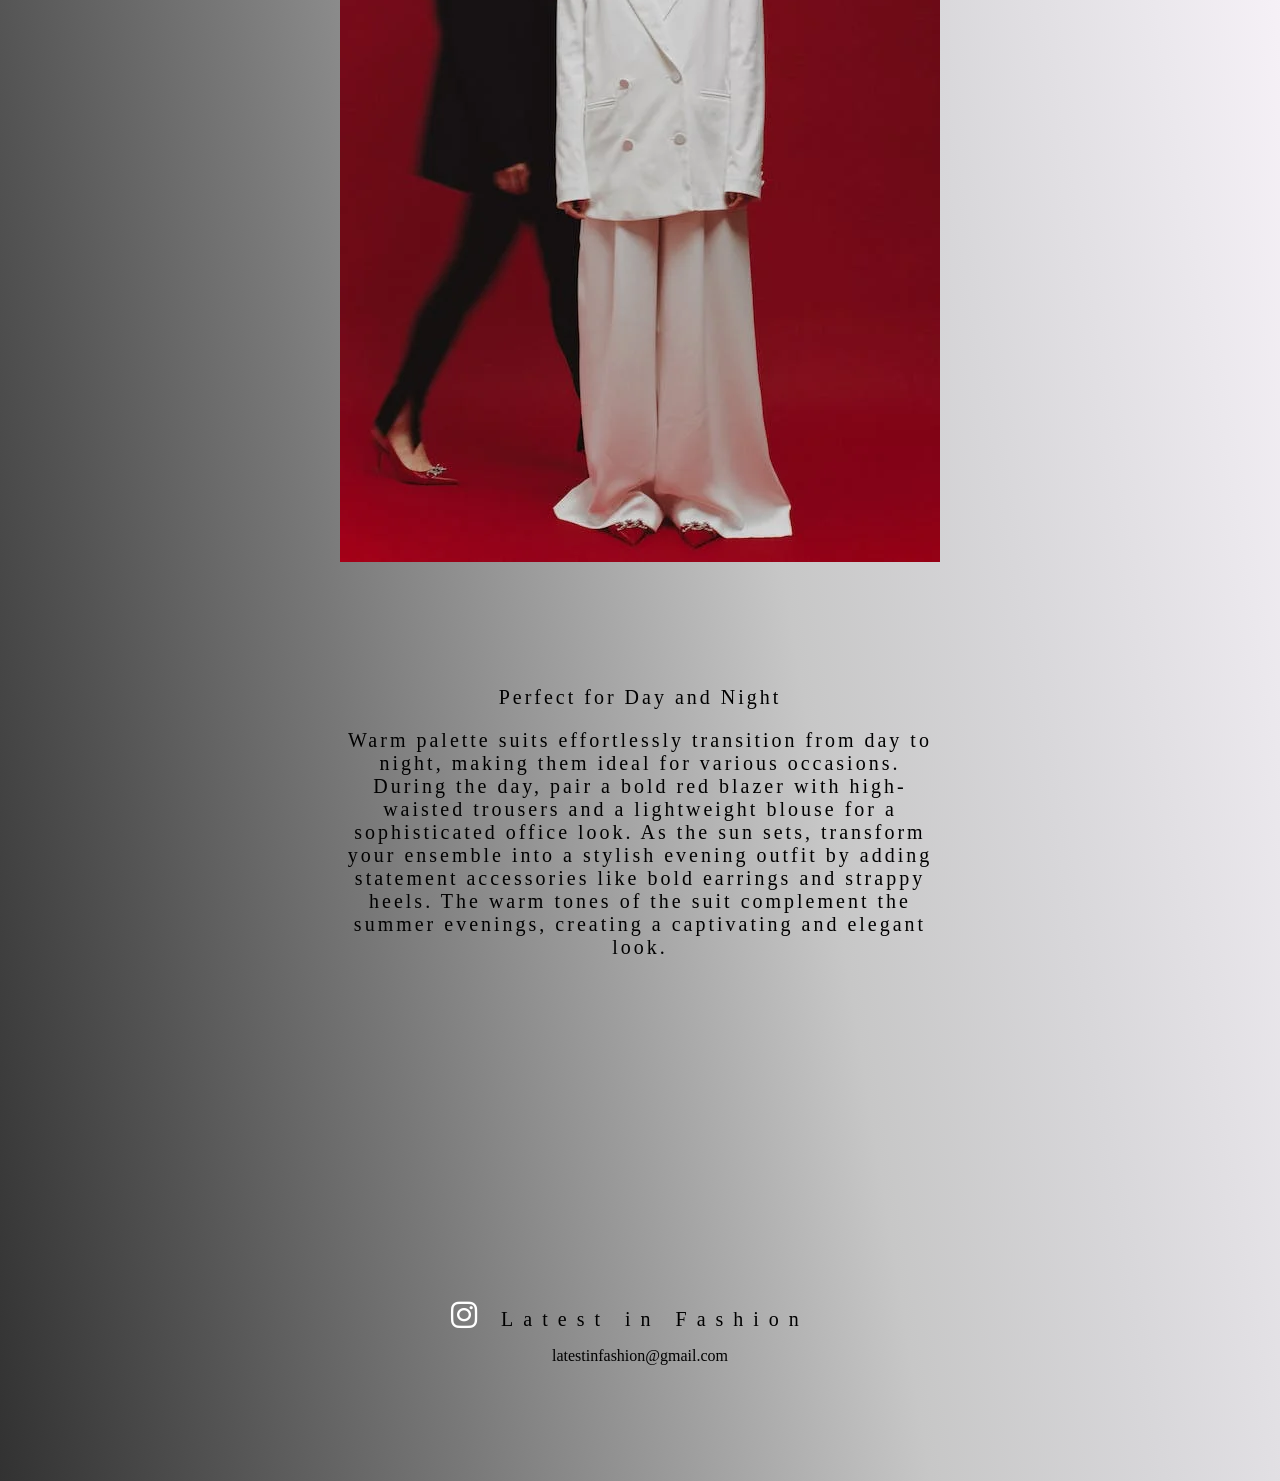
<file: suits.html>
<!DOCTYPE html>

<html lang="en" xmlns="http://www.w3.org/1999/xhtml">
<head>
    <meta charset="utf-8" />
    <title>LatestinFashion</title>
    <link rel="stylesheet" href="suits.css">
    <link href="https://fonts.google.com/specimen/Sigmar">
    <link rel="stylesheet" href="https://cdnjs.cloudflare.com/ajax/libs/font-awesome/6.0.0-beta2/css/all.min.css">
    <script src="app.js"></script>
</head>
<body>
 <nav class= "navbar"> 
 
 
   
  <h1 class="title">Latest in Fashion</h1>  <a href="index.html" class="button">Home </a>

    <a href="gallery.html" class="button">Gallery</a>
 
  </nav>

<div class="article-section">
  <div class="image">
    <img src="colors1.jpg" alt="your image">
  </div>
  <div class="article">
    <h2>Suits 2023: Classic Style Meets Vibrant Colors</h2> 
    <p> 
In 2023, we can expect to see a resurgence of the classic suit trend with a modern twist. Vibrant colors like fuschia, mustard, and emerald green are predicted to be popular choices, adding a bold and playful element to traditional suiting. This trend towards brighter colors is reflective of a broader cultural shift towards optimism and self-expression. With more people returning to in-person events and social gatherings, the suit trend provides a great opportunity for people to showcase their unique personalities and style in a professional setting.</p>
 </div> 


</div>
<div class="article-section">
  <div class="image">
    <img src="colors.jpg" alt="your image">
  </div>
  <div class="article">
   
    <p> 
Embracing Vibrant Hues</p>
</p>Warm palette suits offer an array of vibrant hues that instantly uplift your look. Shades of burnt orange, fiery red, mustard yellow, and earthy browns dominate this palette. These colors evoke a sense of energy and enthusiasm, mirroring the summer season's vibrant atmosphere. Whether you opt for a monochromatic look or play with contrasting shades, warm palette suits are sure to turn heads wherever you go.</p>
 </div>
 </div>
  <div class="article-section">
  <div class="image">
    <img src="suit4.jpg" alt="your image">
  </div>
 <div class="article"> 
     <p> 
Fabrics and Breathability</p>
<p>When selecting warm palette suits for summer, choose lightweight and breathable fabrics. Linen, cotton, and blends with breathable materials are perfect choices to keep you comfortable in the heat. Opt for unlined blazers or suits with minimal lining to allow airflow and prevent overheating. These fabrics not only ensure comfort but also enhance the effortless and relaxed aesthetic of summer fashion.</p>
 </div>
 </div>
 <div class="article-section">
  <div class="image">
    <img src="pants.jpg" alt="your image">
  </div>
  <div class="article">
   
    <p> 
Versatility in Styling</p>
</p>
One of the key advantages of warm palette suits is their versatility in styling. You can choose from a range of suit styles, including tailored blazers, wide-leg trousers, or even jumpsuits. For a formal occasion, pair a structured burnt orange blazer with matching trousers and a crisp white blouse. Alternatively, you can opt for a playful mustard yellow jumpsuit paired with wedges for a chic summer look. The possibilities are endless, allowing you to experiment and showcase your personal style.</p>
 </div>
 </div>
  <div class="article-section"> 
  <div class="image">
    <img src="suit3.jpg" alt="your image">
  </div>
 <div class="article"> 
     <p> 
     Perfect for Day and Night</p>
</p>
Warm palette suits effortlessly transition from day to night, making them ideal for various occasions. During the day, pair a bold red blazer with high-waisted trousers and a lightweight blouse for a sophisticated office look. As the sun sets, transform your ensemble into a stylish evening outfit by adding statement accessories like bold earrings and strappy heels. The warm tones of the suit complement the summer evenings, creating a captivating and elegant look.</p>
 </div>
 </div>
 </div>
   <footer>

     <i class="fab fa-instagram my-icon"></i>
       <h9>Latest in Fashion</h9>
    

    <p> <span id="email">latestinfashion@gmail.com</span></p>
   
    
  </footer>



  </body>
</file>
<file: app2.css>
body{
	margin:0px;
	background-image: linear-gradient(to left bottom, #ffecc3, #ffead4, #ffece9, #fff1f8, #fff8ff, #ebe8ed, #d8d7da, #c7c7c7, #9f9f9f, #787878, #545454, #323232);
}
h1
{
	color: black;
	font-weight: 500;
	letter-spacing: 13px;
	font-size: 40px;
	font-family:baskerville;
	text-align:center;
	margin: 200px;
}
h9
{
	color: black;
	font-weight: 500;
	letter-spacing: 10px;
	font-size: 20px;
	font-family:baskerville;
	text-align:center;
	margin: 20px;
}




.button

{
 background: none;
 color:#22333b;
 border:2px solid;
 margin:20px;
 padding:1em 2em;
 font-size: 0.8em;
 border-radius:30px;
 text-decoration:none;

}

.button:hover

{
	border-color:#8b8c89;
	color:#8b8c89;
	box-shadow: 0 0.5em 0.5em -0.4em #5e503f;
	transform:translateY(-5px)
		 text-decoration: none;
}
nav{
	display: flex;
  justify-content: space-between;
  align-items: center;
   z-index: 1;
  
}
.text-overlay {
  position: relative;
  z-index: 2;

}
.navbar {
  position: fixed;
  top: 0;
  width: 100%;
  transition: background-color 0.3s ease;
 
}

.navbar.scrolled {
background-image: radial-gradient(circle, #fffdfd, #f5f3f4, #ebeaea, #e1e0e1, #d7d7d7, #c9cac9, #bcbcbc, #afafaf, #9b9b9b, #888888);

}

.title {
  text-align: center;
  margin: 0;
  flex-grow: 2;


}
	


.section {

    display: flex;
  flex-direction: row;
  align-items: center;
  border: 0;
  padding: 30px;
  margin: 140px;
  min-width:700px;
  min-height:1000 px;
}
a {
  text-decoration: none;
  color: black;
}
a: hover {
  text-decoration: none;
  color: #403d39;
}
.image {
  flex-basis: 40%;
  flex:1;
}

.image img {
  max-width: 900px;
  max-height:400px;

}

.text {
  padding: 20px;
  box-sizing: border-box;
  flex-basis: 60%;
  max-width:600px;
  flex-grow:1;
  flex-shrink:2; 
 
}
.section:hover
{
	border-color:#403d39;
	color:#403d39;
	box-shadow: 1em 1.7em 1.5em -0.7em #e6b8a2;
	transform:translateY(-20px)
}

.section {
	border-color:white;
	color:black ;
	box-shadow: 1em 1.7em 1.5em -0.7em black;
	transform:translateY(-5px)
  opacity: 0;
  animation: fade-in 4s forwards;
}

@keyframes fade-in {
  0% {
    opacity: 0;
  }
  100% {
    opacity: 1;
  }
}
footer
{
   z-index: 1;
   padding: 100px;
   margin: 0;
   text-align: center;
}
.my-icon {
  font-size: 30px;
  color: white;
}

@media (max-width: 800px) 

 { 
	 h1{
		   font-size:20px;
	 }

}


@media (max-width: 800px) 

 { 
	 h1{
		   font-size:20px;
	 }

}
</file>
<file: suits.css>
body{
	margin:0px;
	background-image: linear-gradient(to left bottom, #ffecc3, #ffead4, #ffece9, #fff1f8, #fff8ff, #ebe8ed, #d8d7da, #c7c7c7, #9f9f9f, #787878, #545454, #323232);
}
h1
{
	color: black;
	font-weight: 500;
	letter-spacing: 13px;
	font-size: 40px;
	font-family:baskerville;
	text-align:center;
	margin: 200px;
}

.button

{
 background: none;
 color:#22333b;
 border:2px solid;
 margin:20px;
 padding:1em 2em;
 font-size: 0.8em;
 border-radius:30px;
 text-decoration:none;

}

.button:hover

{
	border-color:#8b8c89;
	color:#8b8c89;
	box-shadow: 0 0.5em 0.5em -0.4em #5e503f;
	transform:translateY(-5px)
		 text-decoration: none;
}
nav{
	display: flex;
  justify-content: space-between;
  align-items: center;
   z-index: 1;
 
  
}
.text-overlay {
  position: relative;
  z-index: 2;

}
.navbar {
  position: fixed;
  top: 0;
  width: 100%;
  transition: background-color 0.3s ease;
 
}

.navbar.scrolled {
background-image: radial-gradient(circle, #fffdfd, #f5f3f4, #ebeaea, #e1e0e1, #d7d7d7, #c9cac9, #bcbcbc, #afafaf, #9b9b9b, #888888);

}
.title {
  text-align: center;
  margin: 0;
  flex-grow: 1;


}

.article-section {
  display: flex;
  flex-direction: column;
  align-items: center;
  justify-content: center;
  height: 100vh;
  text-align: center;
  padding: 20px;
   margin-bottom:400px;
    margin-top: 500px;
   
}
.article
{  margin:40px;

}

img {
  max-width: 100%;
  height: auto;
  margin: 20px;
  
}
.image{
	padding:20px;
}

.article {
  max-width: 600px;
  margin: 0 auto;
    padding: 40px;
	color: black;
	font-weight: 500;
	letter-spacing: 3px;
	font-size: 20px;
	font-family:baskerville;
	text-align:center;
	margin: 20px;
	flex-grow: 1;


}
footer
{
   z-index: 1;
   padding: 100px;
   margin: 0;
   text-align: center;
}
.my-icon {
  font-size: 30px;
  color: white;
}
h9
{
	color: black;
	font-weight: 500;
	letter-spacing: 10px;
	font-size: 20px;
	font-family:baskerville;
	text-align:center;
	margin: 20px;
}
@keyframes fade-in {
  0% {
    opacity: 0;
  }
  100% {
    opacity: 1;
  }
}


@media (max-width: 1000px) 

  { 
img {
  max-width: 700px;
  height: 500px;
  margin: 20px;
  
}
.image{
	padding:20px;
}

.article text {
  max-width: 100px;
    padding: 10px;
	color: black;
	font-weight: 500;
	letter-spacing: 3px;
	font-size: 20px;
	font-family:baskerville;
	margin: 10 px;
	flex-grow: 1;


}
  
@media (max-width: 800px) 

 { 
	 h1{
		   font-size:20px;
	 }

}

@media (max-width: 800px) 
{
	.navbar {
background-image: radial-gradient(circle, #fffdfd, #f5f3f4, #ebeaea, #e1e0e1, #d7d7d7, #c9cac9, #bcbcbc, #afafaf, #9b9b9b, #888888);

}

}
</file>
